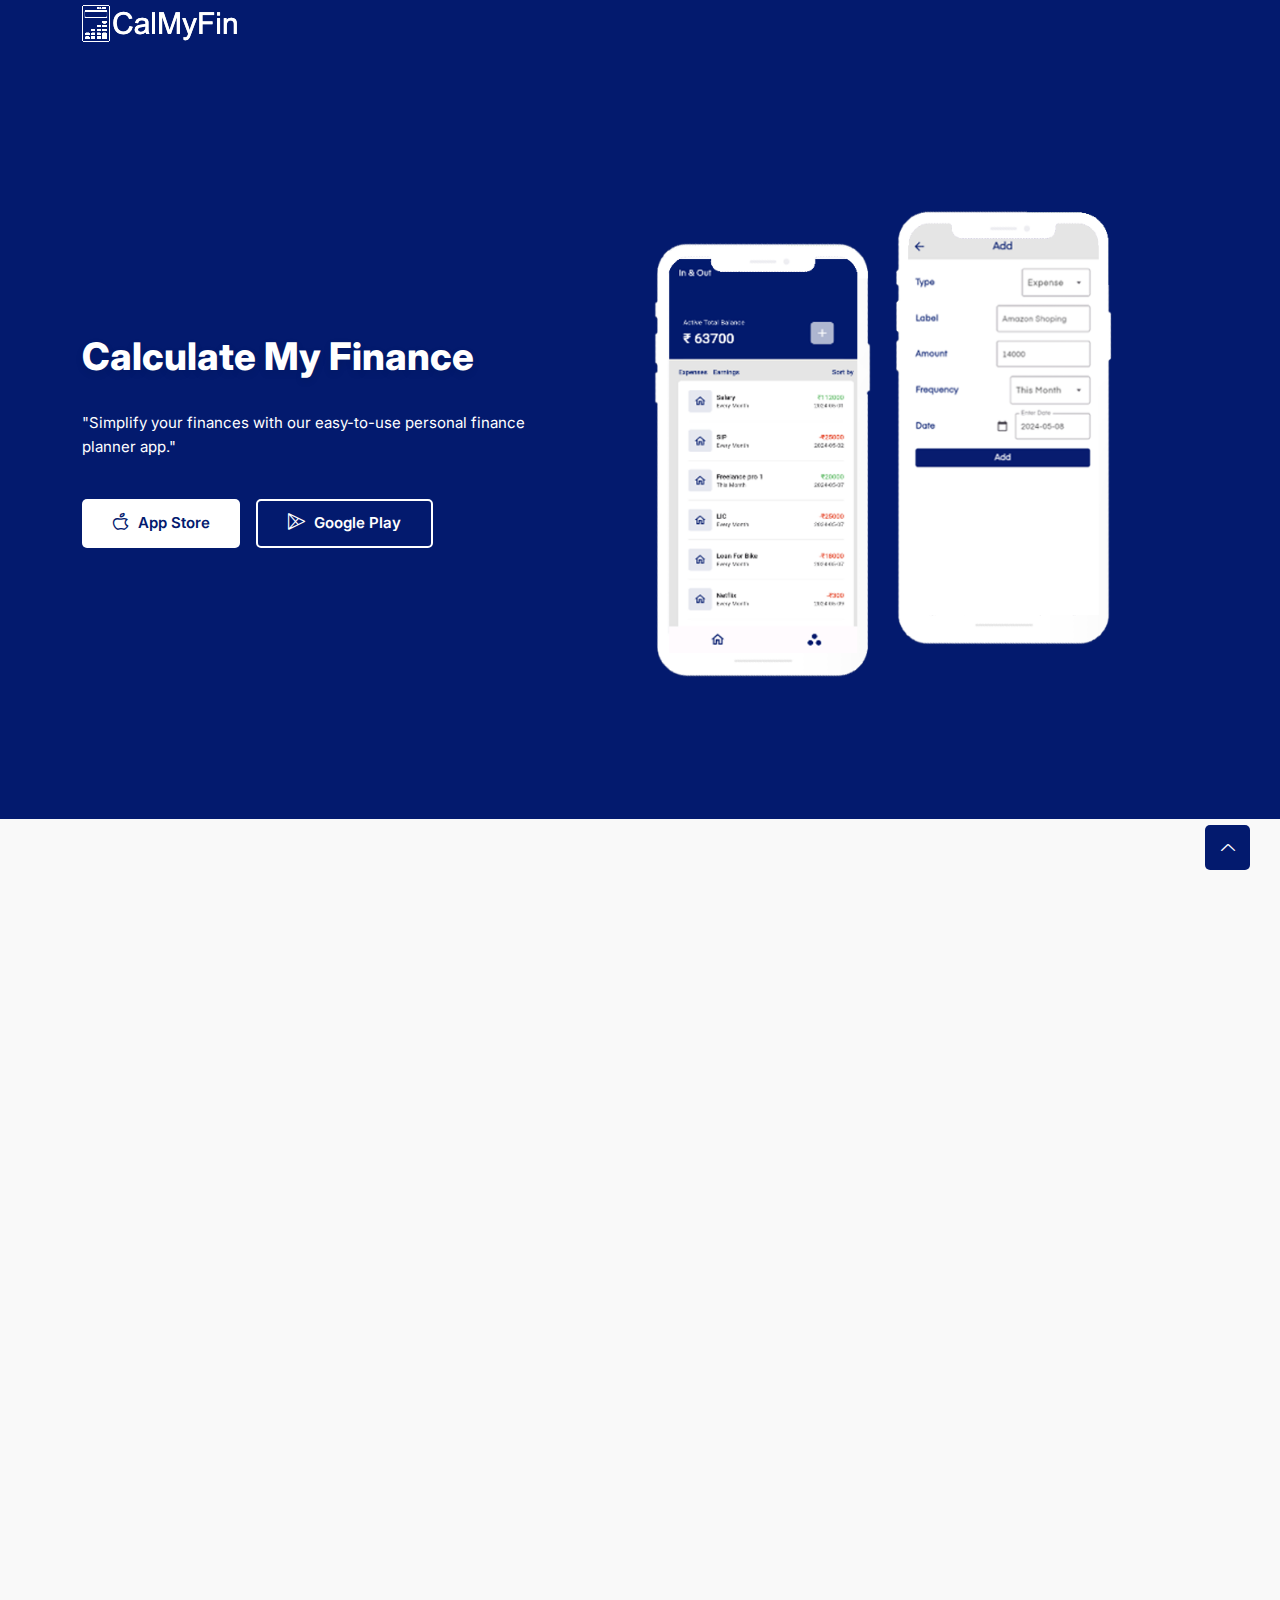
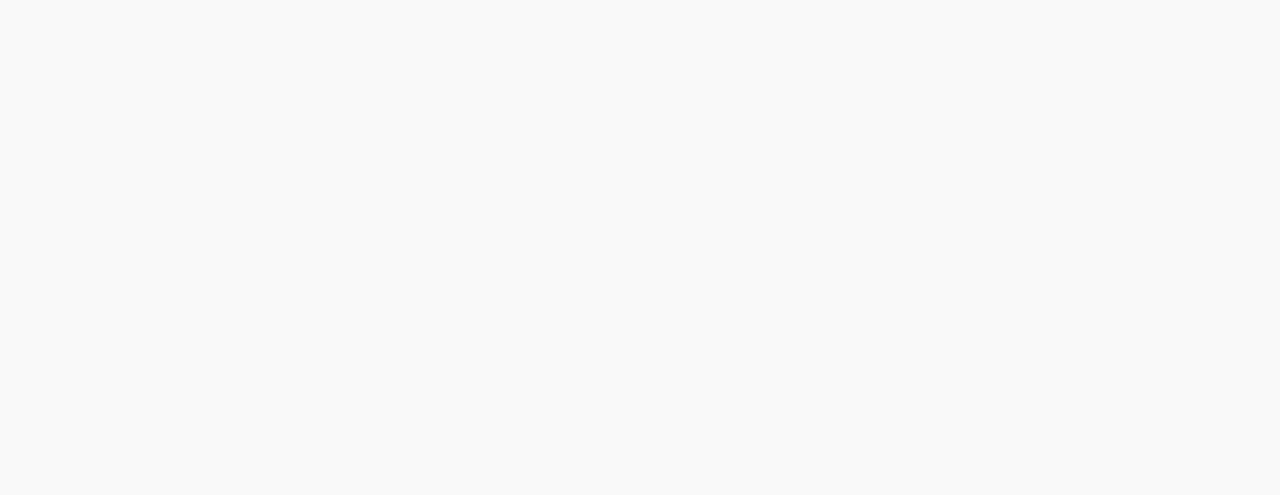
<file: index.html>
<!DOCTYPE html>
<html class="no-js" lang="zxx">

<head>
    <meta charset="utf-8" />
    <meta http-equiv="x-ua-compatible" content="ie=edge" />
    <title>Calculate My Finance</title>
    <meta name="description" content="Calculate My Finance provides budgeting tools, tracks financial goals, and offers insights to improve financial health." />
    <meta name="viewport" content="width=device-width, initial-scale=1" />
    <link rel="shortcut icon" type="image/x-icon" href="assets/logo/favicon.ico" />


    <!--  Essential META Tags -->
    <meta property="og:title" content="Calculate My Finance">
    <meta property="og:type" content="article" />
    <meta property="og:image" content="https://calmyfin.com/assets/images/banner.png">
    <meta property="og:url" content="https://calmyfin.com/">
    <meta name="twitter:card" content="summary_large_image">

    <!--  Non-Essential, But Recommended -->
    <meta property="og:description" content="CalMyFin provides budgeting tools, tracks financial goals, and offers insights to improve financial health.">
    <meta property="og:site_name" content="Calculate My Finance">
    <meta name="twitter:image:alt" content="Calculate My Finance">

    <!--  Non-Essential, But Required for Analytics -->
    <!-- <meta property="fb:app_id" content="your_app_id" /> -->
    <!-- <meta name="twitter:site" content="@website-username"> -->


    <!-- ========================= CSS here ========================= -->
    <link rel="stylesheet" href="assets/css/bootstrap.min.css" />
    <link rel="stylesheet" href="assets/css/LineIcons.2.0.css" />
    <link rel="stylesheet" href="assets/css/animate.css" />
    <link rel="stylesheet" href="assets/css/tiny-slider.css" />
    <link rel="stylesheet" href="assets/css/glightbox.min.css" />
    <link rel="stylesheet" href="assets/css/main.css" />


    
    <!-- Google tag (gtag.js) -->
    <script async src="https://www.googletagmanager.com/gtag/js?id=G-MHJVHBZZTF"></script>
    <script>
      window.dataLayer = window.dataLayer || [];
      function gtag(){dataLayer.push(arguments);}
      gtag('js', new Date());

      gtag('config', 'G-MHJVHBZZTF');
    </script>

</head>

<body>
    <!--[if lte IE 9]>
      <p class="browserupgrade">
        You are using an <strong>outdated</strong> browser. Please
        <a href="https://browsehappy.com/">upgrade your browser</a> to improve
        your experience and security.
      </p>
    <![endif]-->

    <!-- Preloader -->
    <div class="preloader">
        <div class="preloader-inner">
            <div class="preloader-icon">
                <span></span>
                <span></span>
            </div>
        </div>
    </div>
    <!-- /End Preloader -->

    <!-- Start Header Area -->
    <header class="header navbar-area">
        <div class="container">
            <div class="row align-items-center">
                <div class="col-lg-12">
                    <div class="nav-inner">
                        <!-- Start Navbar -->
                        <nav class="navbar navbar-expand-lg">
                            <a class="navbar-brand" href="index.html">
                                <img src="assets/logo/calMyFin_web_logo_noBg.png" alt="Logo">
                            </a>
                            <!-- <button class="navbar-toggler mobile-menu-btn" type="button" data-bs-toggle="collapse"
                                data-bs-target="#navbarSupportedContent" aria-controls="navbarSupportedContent"
                                aria-expanded="false" aria-label="Toggle navigation">
                                <span class="toggler-icon"></span>
                                <span class="toggler-icon"></span>
                                <span class="toggler-icon"></span>
                            </button> -->
                            <!-- <div class="collapse navbar-collapse sub-menu-bar" id="navbarSupportedContent">
                                <ul id="nav" class="navbar-nav ms-auto">
                                    <li class="nav-item">
                                        <a href="#home" class="page-scroll active"
                                            aria-label="Toggle navigation">Home</a>
                                    </li>
                                    <li class="nav-item">
                                        <a href="#features" class="page-scroll"
                                            aria-label="Toggle navigation">Features</a>
                                    </li>
                                    <li class="nav-item">
                                        <a href="javascript:void(0)" aria-label="Toggle navigation">Overview</a>
                                    </li>
                                    <li class="nav-item">
                                        <a href="#pricing" class="page-scroll"
                                            aria-label="Toggle navigation">Pricing</a>
                                    </li>
                                    <li class="nav-item">
                                        <a href="javascript:void(0)" aria-label="Toggle navigation">Team</a>
                                    </li>
                                    <li class="nav-item">
                                        <a class="dd-menu collapsed" href="javascript:void(0)" data-bs-toggle="collapse"
                                            data-bs-target="#submenu-1-4" aria-controls="navbarSupportedContent"
                                            aria-expanded="false" aria-label="Toggle navigation">Blog</a>
                                        <ul class="sub-menu collapse" id="submenu-1-4">
                                            <li class="nav-item"><a href="javascript:void(0)">Blog Grid Sidebar</a>
                                            </li>
                                            <li class="nav-item"><a href="javascript:void(0)">Blog Single</a></li>
                                            <li class="nav-item"><a href="javascript:void(0)">Blog Single
                                                    Sibebar</a></li>
                                        </ul>
                                    </li>
                                    <li class="nav-item">
                                        <a href="javascript:void(0)" aria-label="Toggle navigation">Contact</a>
                                    </li>
                                </ul>
                            </div> 
                            <div class="button add-list-button">
                                <a href="javascript:void(0)" class="btn">Get it now</a>
                            </div> -->
                        </nav>
                        <!-- End Navbar -->
                    </div>
                </div>
            </div> <!-- row -->
        </div> <!-- container -->
    </header>
    <!-- End Header Area -->

    <!-- Start Hero Area -->
    <section id="home" class="hero-area">
        <div class="container">
            <div class="row align-items-center">
                <div class="col-lg-5 col-md-12 col-12">
                    <div class="hero-content">
                        <h1 class="wow fadeInLeft" data-wow-delay=".4s">Calculate My Finance</h1>
                        <p class="wow fadeInLeft" data-wow-delay=".6s">"Simplify your finances with our easy-to-use personal finance planner app."</p>
                        <div class="button wow fadeInLeft" data-wow-delay=".8s">
                            <a href="https://app.calmyfin.com/" class="btn"><i class="lni lni-apple"></i> App Store</a>
                            <a href="javascript:void(0)" class="btn btn-alt"><i class="lni lni-play-store"></i> Google
                                Play</a>
                        </div>
                    </div>
                </div>
                <div class="col-lg-7 col-md-12 col-12">
                    <div class="hero-image wow fadeInRight" data-wow-delay=".4s">
                        <img src="assets/images/hero/phone_custom_image.png" alt="#">
                    </div>
                </div>
            </div>
        </div>
    </section>
    <!-- End Hero Area -->

    <!-- Start Features Area -->
    <section id="features" class="features section">
        <div class="container">
            <div class="row">
                <div class="col-12">
                    <div class="section-title">
                        <h3 class="wow zoomIn" data-wow-delay=".2s">Features</h3>
                        <h2 class="wow fadeInUp" data-wow-delay=".4s">End the struggle with our streamlined personal finance management app.
                        </h2>
                        <p class="wow fadeInUp" data-wow-delay=".6s">
                            A personal finance planner app typically includes several key features to help users manage their finances effectively. Here are some basic features commonly found in such apps:
                        </p>
                    </div>
                </div>
            </div>
            <div class="row">
                <div class="col-lg-4 col-md-6 col-12">
                    <!-- Start Single Feature -->
                    <div class="single-feature wow fadeInUp" data-wow-delay=".2s">
                        <i class="lni lni-cloud-upload"></i>
                        <h3>Budgeting Tools</h3>
                        <p>Allow users to create and manage budgets for various spending categories such as groceries, bills, entertainment, etc. It may include features like setting spending limits, tracking expenses, and receiving alerts when nearing or exceeding budget limits.</p>
                    </div>
                    <!-- End Single Feature -->
                </div>
                <div class="col-lg-4 col-md-6 col-12">
                    <!-- Start Single Feature -->
                    <div class="single-feature wow fadeInUp" data-wow-delay=".4s">
                        <i class="lni lni-lock"></i>
                        <h3>Expense Tracking</h3>
                        <p>Enable users to track their expenses manually or automatically by linking bank accounts and credit cards. This feature helps users understand where their money is going and identify areas where they can cut back on spending.</p>
                    </div>
                    <!-- End Single Feature -->
                </div>
                <div class="col-lg-4 col-md-6 col-12">
                    <!-- Start Single Feature -->
                    <div class="single-feature wow fadeInUp" data-wow-delay=".6s">
                        <i class="lni lni-reload"></i>
                        <h3>Income Tracking</h3>
                        <p>Allow users to input and track their income sources, including salaries, freelance earnings, investment income, etc. This helps users understand their overall financial situation and plan for future expenses.</p>
                    </div>
                    <!-- End Single Feature -->
                </div>
                <div class="col-lg-4 col-md-6 col-12">
                    <!-- Start Single Feature -->
                    <div class="single-feature wow fadeInUp" data-wow-delay=".2s">
                        <i class="lni lni-shield"></i>
                        <h3>Goal Setting</h3>
                        <p>Enable users to set financial goals such as saving for a vacation, paying off debt, or buying a house. The app can track progress towards these goals and provide insights on how to achieve them faster.</p>
                    </div>
                    <!-- End Single Feature -->
                </div>
                <div class="col-lg-4 col-md-6 col-12">
                    <!-- Start Single Feature -->
                    <div class="single-feature wow fadeInUp" data-wow-delay=".4s">
                        <i class="lni lni-cog"></i>
                        <h3>Bill Reminders and Alerts</h3>
                        <p>Send notifications to users to remind them of upcoming bills, loan payments, or other financial obligations. This helps users avoid missed payments and late fees.</p>
                    </div>
                    <!-- End Single Feature -->
                </div>
                <div class="col-lg-4 col-md-6 col-12">
                    <!-- Start Single Feature -->
                    <div class="single-feature wow fadeInUp" data-wow-delay=".6s">
                        <i class="lni lni-layers"></i>
                        <h3>Financial Insights and Reports</h3>
                        <p>Provide users with personalized insights and reports on their spending habits, saving patterns, investment performance, and overall financial health. This feature helps users make informed decisions and adjust their financial strategies as needed.</p>
                    </div>
                    <!-- End Single Feature -->
                </div>
            </div>
        </div>
    </section>
    <!-- End Features Area -->


    <!-- ========================= scroll-top ========================= -->
    <a href="#" class="scroll-top">
        <i class="lni lni-chevron-up"></i>
    </a>

    <!-- ========================= JS here ========================= -->
    <script src="assets/js/bootstrap.min.js"></script>
    <script src="assets/js/wow.min.js"></script>
    <script src="assets/js/tiny-slider.js"></script>
    <script src="assets/js/glightbox.min.js"></script>
    <script src="assets/js/count-up.min.js"></script>
    <script src="assets/js/main.js"></script>
    <script type="text/javascript">

        //====== counter up 
        var cu = new counterUp({
            start: 0,
            duration: 2000,
            intvalues: true,
            interval: 100,
            append: " ",
        });
        cu.start();
    </script>
</body>

</html>
</file>
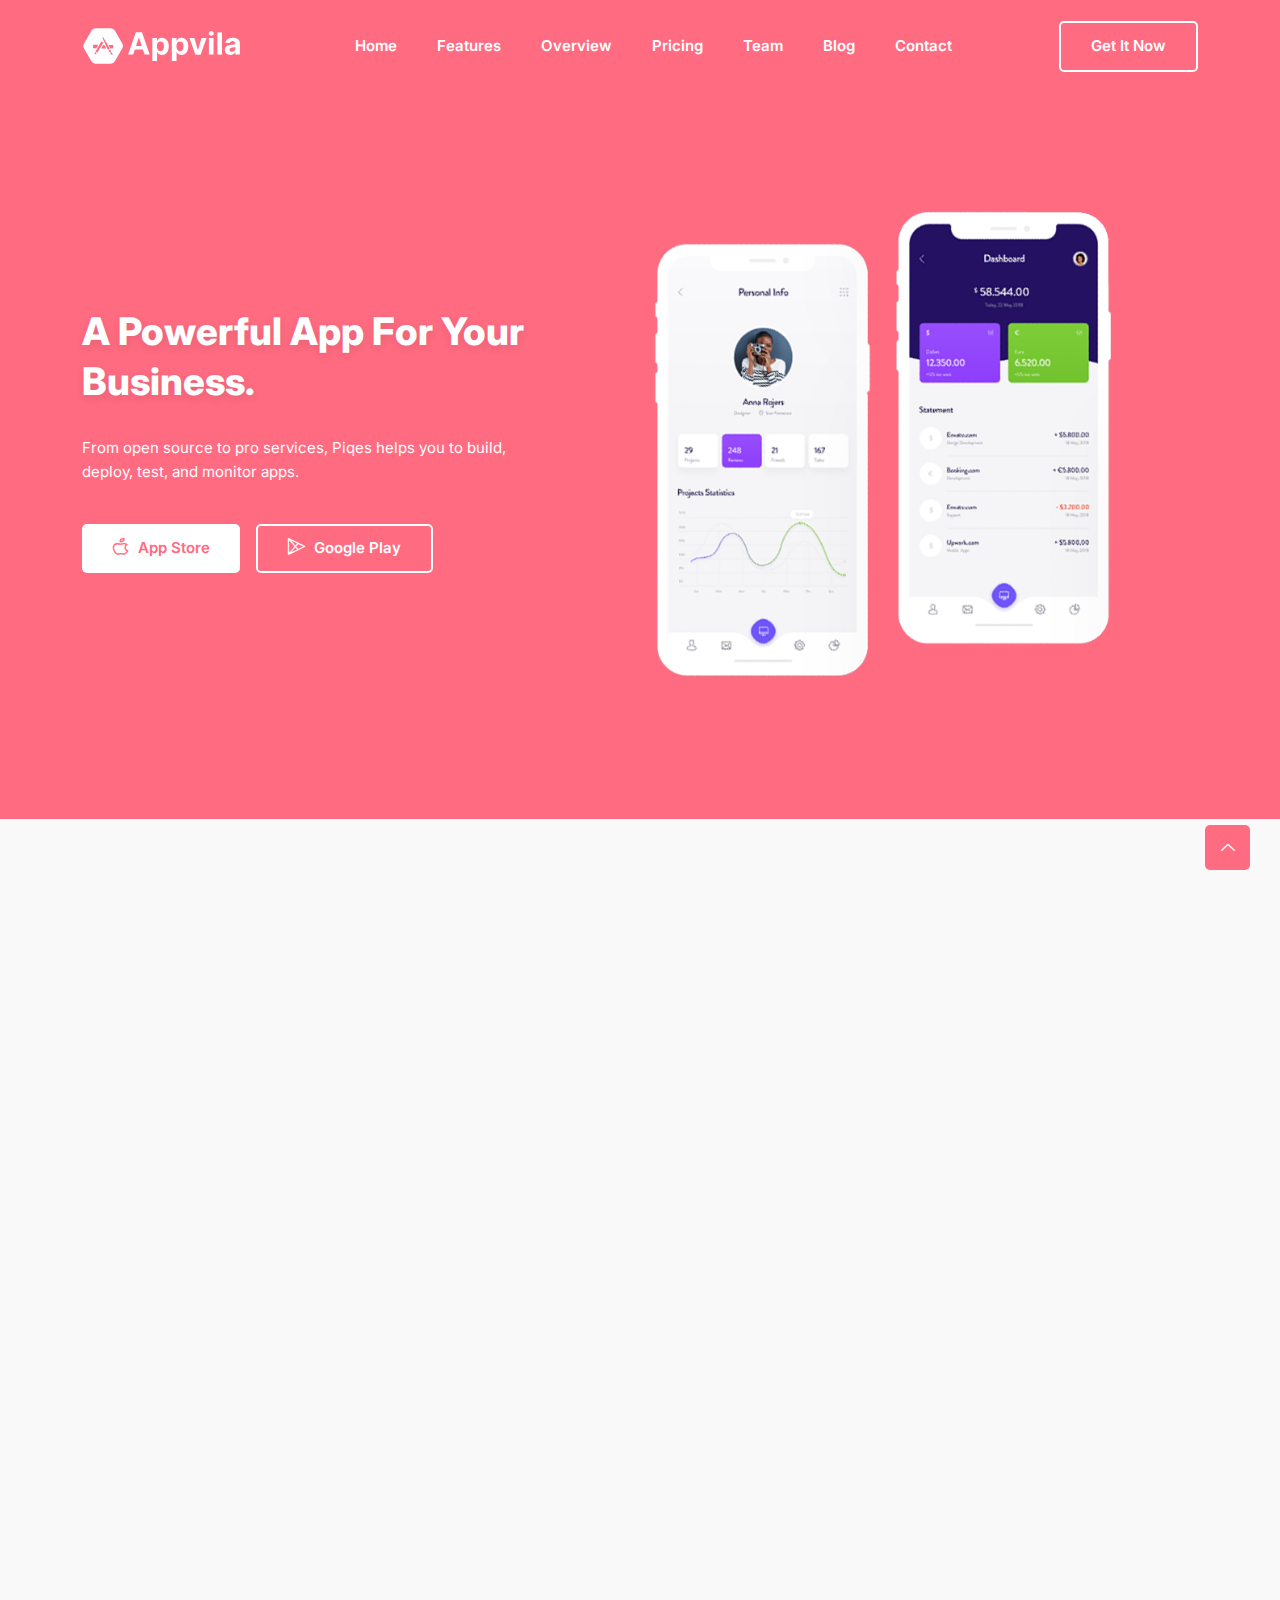
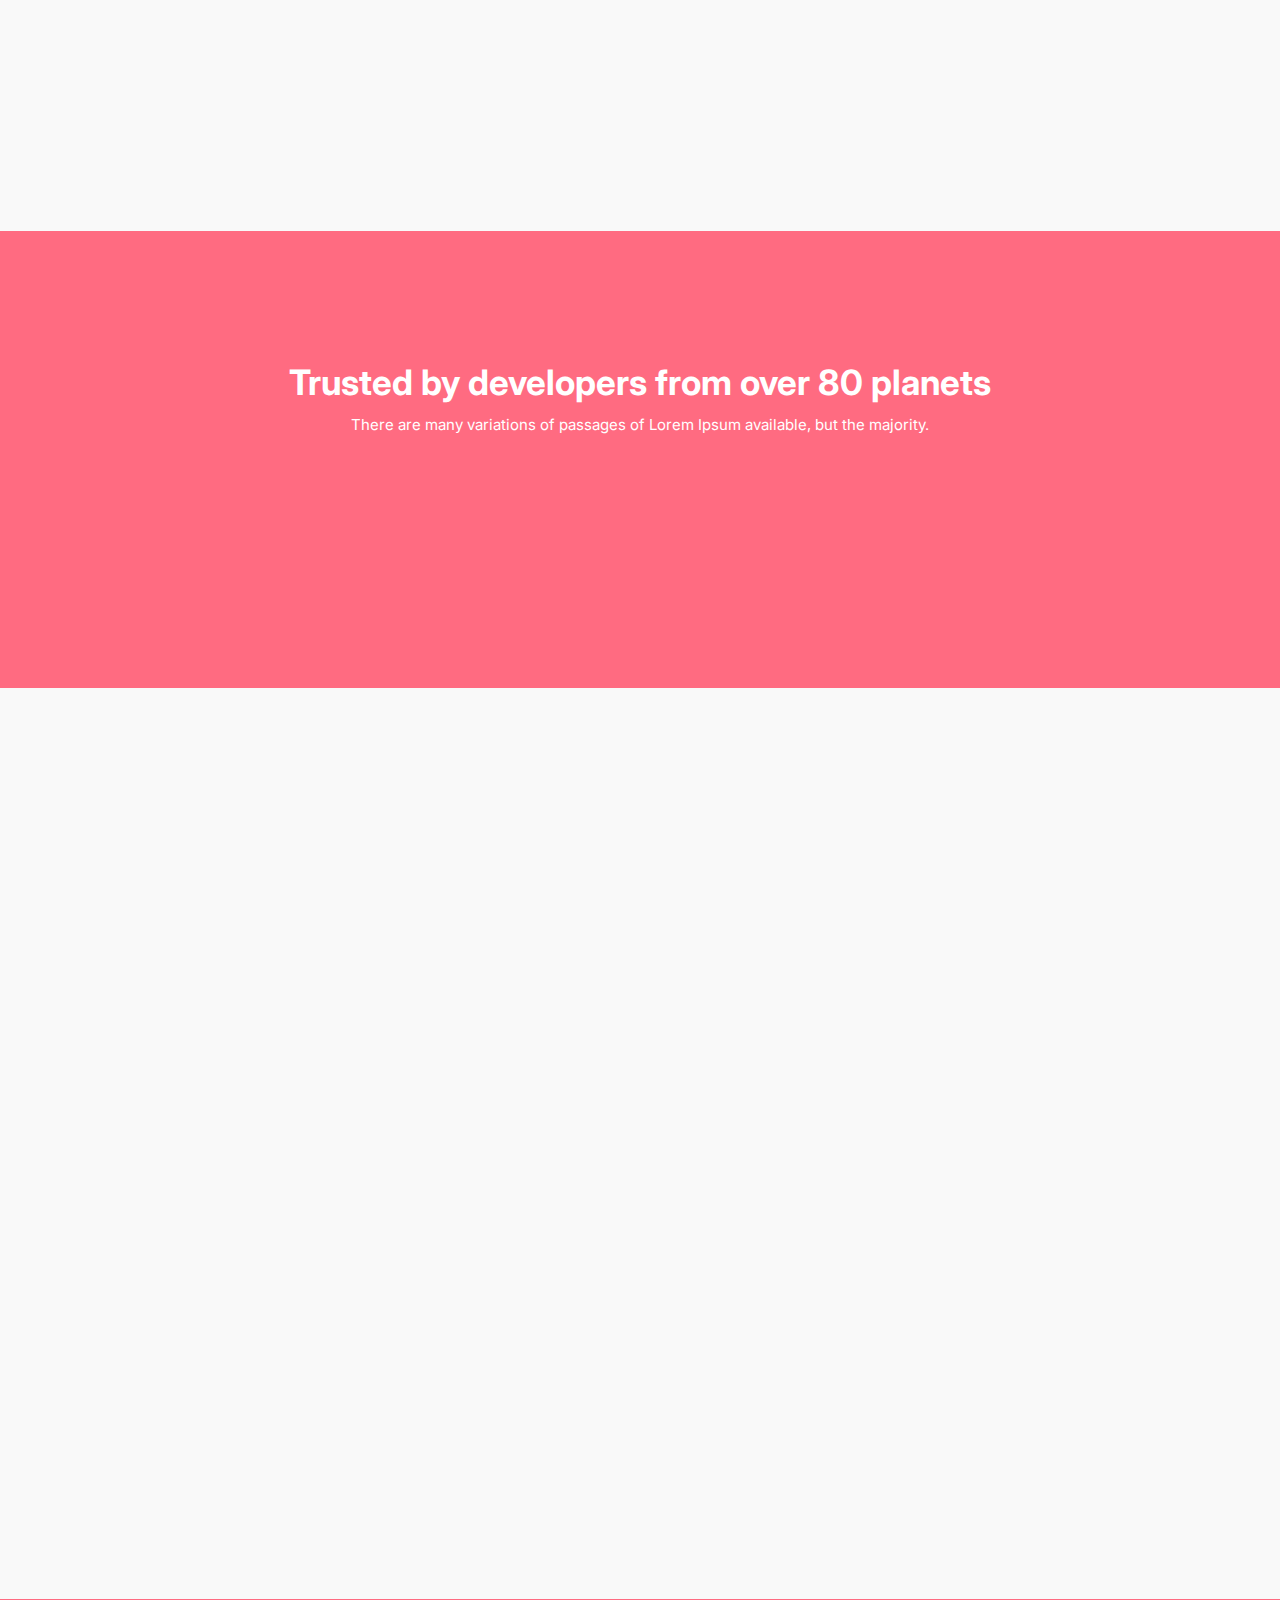
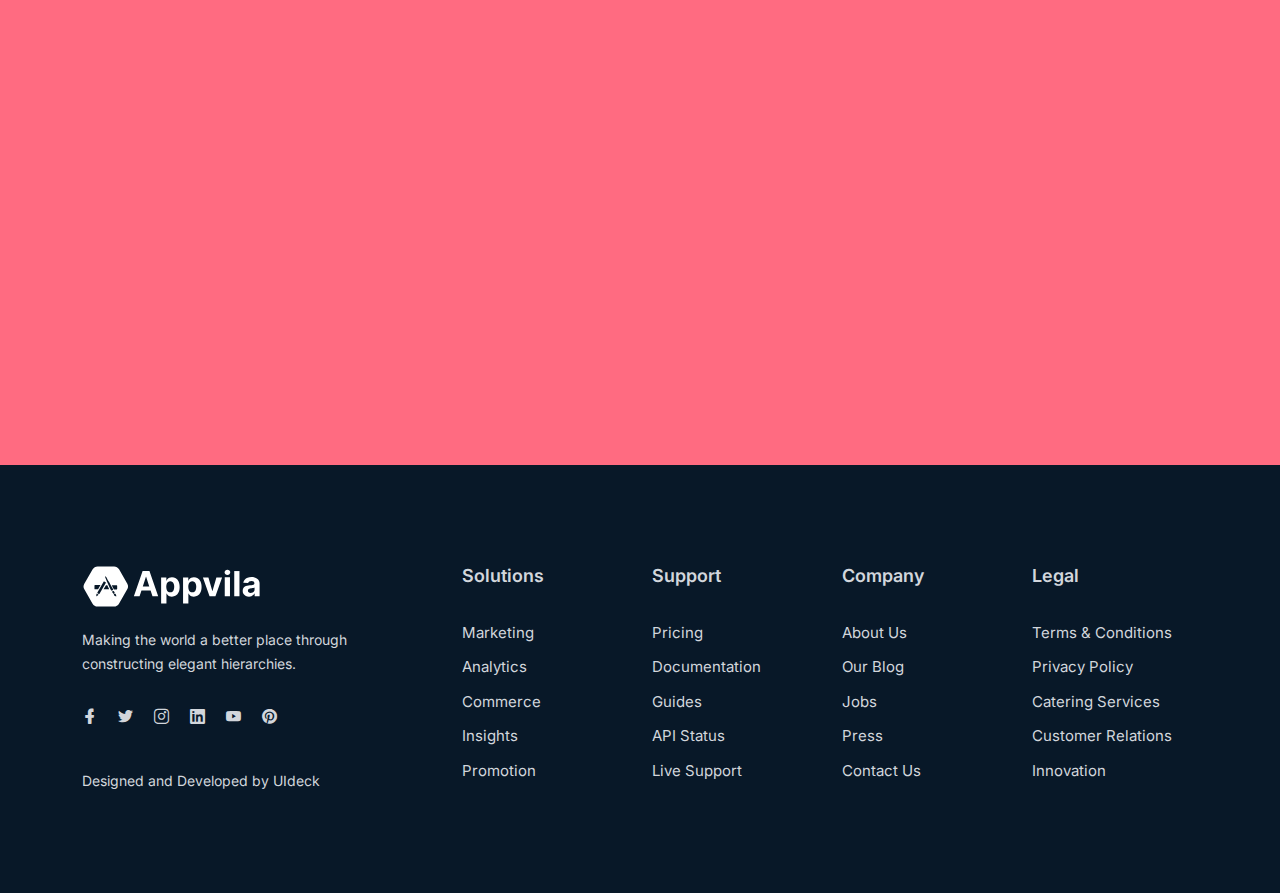
<file: Appvila-free-lite/index.html>
<!DOCTYPE html>
<html class="no-js" lang="zxx">

<head>
    <meta charset="utf-8" />
    <meta http-equiv="x-ua-compatible" content="ie=edge" />
    <title>Appvilla - Creative Landing Page HTML Template.</title>
    <meta name="description" content="" />
    <meta name="viewport" content="width=device-width, initial-scale=1" />
    <link rel="shortcut icon" type="image/x-icon" href="assets/images/favicon.svg" />

    <!-- ========================= CSS here ========================= -->
    <link rel="stylesheet" href="assets/css/bootstrap.min.css" />
    <link rel="stylesheet" href="assets/css/LineIcons.2.0.css" />
    <link rel="stylesheet" href="assets/css/animate.css" />
    <link rel="stylesheet" href="assets/css/tiny-slider.css" />
    <link rel="stylesheet" href="assets/css/glightbox.min.css" />
    <link rel="stylesheet" href="assets/css/main.css" />

</head>

<body>
    <!--[if lte IE 9]>
      <p class="browserupgrade">
        You are using an <strong>outdated</strong> browser. Please
        <a href="https://browsehappy.com/">upgrade your browser</a> to improve
        your experience and security.
      </p>
    <![endif]-->

    <!-- Preloader -->
    <div class="preloader">
        <div class="preloader-inner">
            <div class="preloader-icon">
                <span></span>
                <span></span>
            </div>
        </div>
    </div>
    <!-- /End Preloader -->

    <!-- Start Header Area -->
    <header class="header navbar-area">
        <div class="container">
            <div class="row align-items-center">
                <div class="col-lg-12">
                    <div class="nav-inner">
                        <!-- Start Navbar -->
                        <nav class="navbar navbar-expand-lg">
                            <a class="navbar-brand" href="index.html">
                                <img src="assets/images/logo/white-logo.svg" alt="Logo">
                            </a>
                            <button class="navbar-toggler mobile-menu-btn" type="button" data-bs-toggle="collapse"
                                data-bs-target="#navbarSupportedContent" aria-controls="navbarSupportedContent"
                                aria-expanded="false" aria-label="Toggle navigation">
                                <span class="toggler-icon"></span>
                                <span class="toggler-icon"></span>
                                <span class="toggler-icon"></span>
                            </button>
                            <div class="collapse navbar-collapse sub-menu-bar" id="navbarSupportedContent">
                                <ul id="nav" class="navbar-nav ms-auto">
                                    <li class="nav-item">
                                        <a href="#home" class="page-scroll active"
                                            aria-label="Toggle navigation">Home</a>
                                    </li>
                                    <li class="nav-item">
                                        <a href="#features" class="page-scroll"
                                            aria-label="Toggle navigation">Features</a>
                                    </li>
                                    <li class="nav-item">
                                        <a href="javascript:void(0)" aria-label="Toggle navigation">Overview</a>
                                    </li>
                                    <li class="nav-item">
                                        <a href="#pricing" class="page-scroll"
                                            aria-label="Toggle navigation">Pricing</a>
                                    </li>
                                    <li class="nav-item">
                                        <a href="javascript:void(0)" aria-label="Toggle navigation">Team</a>
                                    </li>
                                    <li class="nav-item">
                                        <a class="dd-menu collapsed" href="javascript:void(0)" data-bs-toggle="collapse"
                                            data-bs-target="#submenu-1-4" aria-controls="navbarSupportedContent"
                                            aria-expanded="false" aria-label="Toggle navigation">Blog</a>
                                        <ul class="sub-menu collapse" id="submenu-1-4">
                                            <li class="nav-item"><a href="javascript:void(0)">Blog Grid Sidebar</a>
                                            </li>
                                            <li class="nav-item"><a href="javascript:void(0)">Blog Single</a></li>
                                            <li class="nav-item"><a href="javascript:void(0)">Blog Single
                                                    Sibebar</a></li>
                                        </ul>
                                    </li>
                                    <li class="nav-item">
                                        <a href="javascript:void(0)" aria-label="Toggle navigation">Contact</a>
                                    </li>
                                </ul>
                            </div> <!-- navbar collapse -->
                            <div class="button add-list-button">
                                <a href="javascript:void(0)" class="btn">Get it now</a>
                            </div>
                        </nav>
                        <!-- End Navbar -->
                    </div>
                </div>
            </div> <!-- row -->
        </div> <!-- container -->
    </header>
    <!-- End Header Area -->

    <!-- Start Hero Area -->
    <section id="home" class="hero-area">
        <div class="container">
            <div class="row align-items-center">
                <div class="col-lg-5 col-md-12 col-12">
                    <div class="hero-content">
                        <h1 class="wow fadeInLeft" data-wow-delay=".4s">A powerful app for your business.</h1>
                        <p class="wow fadeInLeft" data-wow-delay=".6s">From open source to pro services, Piqes helps you
                            to build, deploy, test, and monitor apps.</p>
                        <div class="button wow fadeInLeft" data-wow-delay=".8s">
                            <a href="javascript:void(0)" class="btn"><i class="lni lni-apple"></i> App Store</a>
                            <a href="javascript:void(0)" class="btn btn-alt"><i class="lni lni-play-store"></i> Google
                                Play</a>
                        </div>
                    </div>
                </div>
                <div class="col-lg-7 col-md-12 col-12">
                    <div class="hero-image wow fadeInRight" data-wow-delay=".4s">
                        <img src="assets/images/hero/phone.png" alt="#">
                    </div>
                </div>
            </div>
        </div>
    </section>
    <!-- End Hero Area -->

    <!-- Start Features Area -->
    <section id="features" class="features section">
        <div class="container">
            <div class="row">
                <div class="col-12">
                    <div class="section-title">
                        <h3 class="wow zoomIn" data-wow-delay=".2s">Features</h3>
                        <h2 class="wow fadeInUp" data-wow-delay=".4s">Your Experience Gets Better And Better Over Time.
                        </h2>
                        <p class="wow fadeInUp" data-wow-delay=".6s">There are many variations of passages of Lorem
                            Ipsum available, but the majority have suffered alteration in some form.</p>
                    </div>
                </div>
            </div>
            <div class="row">
                <div class="col-lg-4 col-md-6 col-12">
                    <!-- Start Single Feature -->
                    <div class="single-feature wow fadeInUp" data-wow-delay=".2s">
                        <i class="lni lni-cloud-upload"></i>
                        <h3>Push to Deploy</h3>
                        <p>It is a long established fact that a reader will be distracted by the readable content of a
                            page at its layout.</p>
                    </div>
                    <!-- End Single Feature -->
                </div>
                <div class="col-lg-4 col-md-6 col-12">
                    <!-- Start Single Feature -->
                    <div class="single-feature wow fadeInUp" data-wow-delay=".4s">
                        <i class="lni lni-lock"></i>
                        <h3>SSL Certificates</h3>
                        <p>It is a long established fact that a reader will be distracted by the readable content of a
                            page at its layout.</p>
                    </div>
                    <!-- End Single Feature -->
                </div>
                <div class="col-lg-4 col-md-6 col-12">
                    <!-- Start Single Feature -->
                    <div class="single-feature wow fadeInUp" data-wow-delay=".6s">
                        <i class="lni lni-reload"></i>
                        <h3>Simple Queues</h3>
                        <p>It is a long established fact that a reader will be distracted by the readable content of a
                            page at its layout.</p>
                    </div>
                    <!-- End Single Feature -->
                </div>
                <div class="col-lg-4 col-md-6 col-12">
                    <!-- Start Single Feature -->
                    <div class="single-feature wow fadeInUp" data-wow-delay=".2s">
                        <i class="lni lni-shield"></i>
                        <h3>Advanced Security</h3>
                        <p>It is a long established fact that a reader will be distracted by the readable content of a
                            page at its layout.</p>
                    </div>
                    <!-- End Single Feature -->
                </div>
                <div class="col-lg-4 col-md-6 col-12">
                    <!-- Start Single Feature -->
                    <div class="single-feature wow fadeInUp" data-wow-delay=".4s">
                        <i class="lni lni-cog"></i>
                        <h3>Powerful API</h3>
                        <p>It is a long established fact that a reader will be distracted by the readable content of a
                            page at its layout.</p>
                    </div>
                    <!-- End Single Feature -->
                </div>
                <div class="col-lg-4 col-md-6 col-12">
                    <!-- Start Single Feature -->
                    <div class="single-feature wow fadeInUp" data-wow-delay=".6s">
                        <i class="lni lni-layers"></i>
                        <h3>Database Backups</h3>
                        <p>It is a long established fact that a reader will be distracted by the readable content of a
                            page at its layout.</p>
                    </div>
                    <!-- End Single Feature -->
                </div>
            </div>
        </div>
    </section>
    <!-- End Features Area -->

    <!-- Start Achievement Area -->
    <section class="our-achievement section">
        <div class="container">
            <div class="row">
                <div class="col-lg-10 offset-lg-1 col-md-12 col-12">
                    <div class="title">
                        <h2>Trusted by developers from over 80 planets</h2>
                        <p>There are many variations of passages of Lorem Ipsum available, but the majority.</p>
                    </div>
                </div>
            </div>
            <div class="row">
                <div class="col-lg-8 offset-lg-2 col-md-12 col-12">
                    <div class="row">
                        <div class="col-lg-4 col-md-4 col-12">
                            <div class="single-achievement wow fadeInUp" data-wow-delay=".2s">
                                <h3 class="counter"><span id="secondo1" class="countup" cup-end="100">100</span>%</h3>
                                <p>satisfaction</p>
                            </div>
                        </div>
                        <div class="col-lg-4 col-md-4 col-12">
                            <div class="single-achievement wow fadeInUp" data-wow-delay=".4s">
                                <h3 class="counter"><span id="secondo2" class="countup" cup-end="120">120</span>K</h3>
                                <p>Happy Users</p>
                            </div>
                        </div>
                        <div class="col-lg-4 col-md-4 col-12">
                            <div class="single-achievement wow fadeInUp" data-wow-delay=".6s">
                                <h3 class="counter"><span id="secondo3" class="countup" cup-end="125">125</span>k+</h3>
                                <p>Downloads</p>
                            </div>
                        </div>
                    </div>
                </div>
            </div>
        </div>
    </section>
    <!-- End Achievement Area -->

    <!-- Start Pricing Table Area -->
    <section id="pricing" class="pricing-table section">
        <div class="container">
            <div class="row">
                <div class="col-12">
                    <div class="section-title">
                        <h3 class="wow zoomIn" data-wow-delay=".2s">pricing</h3>
                        <h2 class="wow fadeInUp" data-wow-delay=".4s">Pricing Plan</h2>
                        <p class="wow fadeInUp" data-wow-delay=".6s">There are many variations of passages of Lorem
                            Ipsum available, but the majority have suffered alteration in some form.</p>
                    </div>
                </div>
            </div>
            <div class="row">
                <div class="col-lg-3 col-md-6 col-12">
                    <!-- Single Table -->
                    <div class="single-table wow fadeInUp" data-wow-delay=".2s">
                        <!-- Table Head -->
                        <div class="table-head">
                            <h4 class="title">Hobby</h4>
                            <p>All the basics for starting a new business</p>
                            <div class="price">
                                <h2 class="amount">$12<span class="duration">/mo</span></h2>
                            </div>
                            <div class="button">
                                <a href="javascript:void(0)" class="btn">Buy Hobby</a>
                            </div>
                        </div>
                        <!-- End Table Head -->
                        <!-- Start Table Content -->
                        <div class="table-content">
                            <h4 class="middle-title">What's Included</h4>
                            <!-- Table List -->
                            <ul class="table-list">
                                <li><i class="lni lni-checkmark-circle"></i> Cras justo odio.</li>
                                <li><i class="lni lni-checkmark-circle"></i> Dapibus ac facilisis in.</li>
                                <li><i class="lni lni-checkmark-circle"></i> Morbi leo risus.</li>
                                <li><i class="lni lni-checkmark-circle"></i> Potenti felis, in cras ligula.</li>
                            </ul>
                            <!-- End Table List -->
                        </div>
                        <!-- End Table Content -->
                    </div>
                    <!-- End Single Table-->
                </div>
                <div class="col-lg-3 col-md-6 col-12">
                    <!-- Single Table -->
                    <div class="single-table wow fadeInUp" data-wow-delay=".4s">
                        <!-- Table Head -->
                        <div class="table-head">
                            <h4 class="title">Freelancer</h4>
                            <p>All the basics for starting a new business</p>
                            <div class="price">
                                <h2 class="amount">$24<span class="duration">/mo</span></h2>
                            </div>
                            <div class="button">
                                <a href="javascript:void(0)" class="btn">Buy Freelancer</a>
                            </div>
                        </div>
                        <!-- End Table Head -->
                        <!-- Start Table Content -->
                        <div class="table-content">
                            <h4 class="middle-title">What's Included</h4>
                            <!-- Table List -->
                            <ul class="table-list">
                                <li><i class="lni lni-checkmark-circle"></i> Cras justo odio.</li>
                                <li><i class="lni lni-checkmark-circle"></i> Dapibus ac facilisis in.</li>
                                <li><i class="lni lni-checkmark-circle"></i> Morbi leo risus.</li>
                                <li><i class="lni lni-checkmark-circle"></i> Potenti felis, in cras ligula.</li>
                            </ul>
                            <!-- End Table List -->
                        </div>
                        <!-- End Table Content -->
                    </div>
                    <!-- End Single Table-->
                </div>
                <div class="col-lg-3 col-md-6 col-12">
                    <!-- Single Table -->
                    <div class="single-table wow fadeInUp" data-wow-delay=".6s">
                        <!-- Table Head -->
                        <div class="table-head">
                            <h4 class="title">Startup</h4>
                            <p>All the basics for starting a new business</p>
                            <div class="price">
                                <h2 class="amount">$32<span class="duration">/mo</span></h2>
                            </div>
                            <div class="button">
                                <a href="javascript:void(0)" class="btn">Buy Startup</a>
                            </div>
                        </div>
                        <!-- End Table Head -->
                        <!-- Start Table Content -->
                        <div class="table-content">
                            <h4 class="middle-title">What's Included</h4>
                            <!-- Table List -->
                            <ul class="table-list">
                                <li><i class="lni lni-checkmark-circle"></i> Cras justo odio.</li>
                                <li><i class="lni lni-checkmark-circle"></i> Dapibus ac facilisis in.</li>
                                <li><i class="lni lni-checkmark-circle"></i> Morbi leo risus.</li>
                                <li><i class="lni lni-checkmark-circle"></i> Potenti felis, in cras ligula.</li>
                            </ul>
                            <!-- End Table List -->
                        </div>
                        <!-- End Table Content -->
                    </div>
                    <!-- End Single Table-->
                </div>
                <div class="col-lg-3 col-md-6 col-12">
                    <!-- Single Table -->
                    <div class="single-table wow fadeInUp" data-wow-delay=".8s">
                        <!-- Table Head -->
                        <div class="table-head">
                            <h4 class="title">Enterprise</h4>
                            <p>All the basics for starting a new business</p>
                            <div class="price">
                                <h2 class="amount">$48<span class="duration">/mo</span></h2>
                            </div>
                            <div class="button">
                                <a href="javascript:void(0)" class="btn">Buy Enterprise</a>
                            </div>
                        </div>
                        <!-- End Table Head -->
                        <!-- Start Table Content -->
                        <div class="table-content">
                            <h4 class="middle-title">What's Included</h4>
                            <!-- Table List -->
                            <ul class="table-list">
                                <li><i class="lni lni-checkmark-circle"></i> Cras justo odio.</li>
                                <li><i class="lni lni-checkmark-circle"></i> Dapibus ac facilisis in.</li>
                                <li><i class="lni lni-checkmark-circle"></i> Morbi leo risus.</li>
                                <li><i class="lni lni-checkmark-circle"></i> Potenti felis, in cras ligula.</li>
                            </ul>
                            <!-- End Table List -->
                        </div>
                        <!-- End Table Content -->
                    </div>
                    <!-- End Single Table-->
                </div>
            </div>
        </div>
    </section>
    <!--/ End Pricing Table Area -->

    <!-- Start Call To Action Area -->
    <section class="section call-action">
        <div class="container">
            <div class="row">
                <div class="col-lg-8 offset-lg-2 col-md-12 col-12">
                    <div class="cta-content">
                        <h2 class="wow fadeInUp" data-wow-delay=".2s">You are using free Lite <br>Version of Appvilla
                        </h2>
                        <p class="wow fadeInUp" data-wow-delay=".4s">Please, purchase full version of the template to
                            get all pages, features and commercial license.</p>
                        <div class="button wow fadeInUp" data-wow-delay=".6s">
                            <a href="javascript:void(0)" class="btn">Purchase Now</a>
                        </div>
                    </div>
                </div>
            </div>
        </div>
    </section>
    <!-- End Call To Action Area -->

    <!-- Start Footer Area -->
    <footer class="footer">
        <!-- Start Footer Top -->
        <div class="footer-top">
            <div class="container">
                <div class="row">
                    <div class="col-lg-4 col-md-4 col-12">
                        <!-- Single Widget -->
                        <div class="single-footer f-about">
                            <div class="logo">
                                <a href="index.html">
                                    <img src="assets/images/logo/white-logo.svg" alt="#">
                                </a>
                            </div>
                            <p>Making the world a better place through constructing elegant hierarchies.</p>
                            <ul class="social">
                                <li><a href="javascript:void(0)"><i class="lni lni-facebook-filled"></i></a></li>
                                <li><a href="javascript:void(0)"><i class="lni lni-twitter-original"></i></a></li>
                                <li><a href="javascript:void(0)"><i class="lni lni-instagram"></i></a></li>
                                <li><a href="javascript:void(0)"><i class="lni lni-linkedin-original"></i></a></li>
                                <li><a href="javascript:void(0)"><i class="lni lni-youtube"></i></a></li>
                                <li><a href="javascript:void(0)"><i class="lni lni-pinterest"></i></a></li>
                            </ul>
                            <p class="copyright-text">Designed and Developed by <a href="https://uideck.com/"
                                    rel="nofollow" target="_blank">UIdeck</a>
                            </p>
                        </div>
                        <!-- End Single Widget -->
                    </div>
                    <div class="col-lg-8 col-md-8 col-12">
                        <div class="row">
                            <div class="col-lg-3 col-md-6 col-12">
                                <!-- Single Widget -->
                                <div class="single-footer f-link">
                                    <h3>Solutions</h3>
                                    <ul>
                                        <li><a href="javascript:void(0)">Marketing</a></li>
                                        <li><a href="javascript:void(0)">Analytics</a></li>
                                        <li><a href="javascript:void(0)">Commerce</a></li>
                                        <li><a href="javascript:void(0)">Insights</a></li>
                                        <li><a href="javascript:void(0)">Promotion</a></li>
                                    </ul>
                                </div>
                                <!-- End Single Widget -->
                            </div>
                            <div class="col-lg-3 col-md-6 col-12">
                                <!-- Single Widget -->
                                <div class="single-footer f-link">
                                    <h3>Support</h3>
                                    <ul>
                                        <li><a href="javascript:void(0)">Pricing</a></li>
                                        <li><a href="javascript:void(0)">Documentation</a></li>
                                        <li><a href="javascript:void(0)">Guides</a></li>
                                        <li><a href="javascript:void(0)">API Status</a></li>
                                        <li><a href="javascript:void(0)">Live Support</a></li>
                                    </ul>
                                </div>
                                <!-- End Single Widget -->
                            </div>
                            <div class="col-lg-3 col-md-6 col-12">
                                <!-- Single Widget -->
                                <div class="single-footer f-link">
                                    <h3>Company</h3>
                                    <ul>
                                        <li><a href="javascript:void(0)">About Us</a></li>
                                        <li><a href="javascript:void(0)">Our Blog</a></li>
                                        <li><a href="javascript:void(0)">Jobs</a></li>
                                        <li><a href="javascript:void(0)">Press</a></li>
                                        <li><a href="javascript:void(0)">Contact Us</a></li>
                                    </ul>
                                </div>
                                <!-- End Single Widget -->
                            </div>
                            <div class="col-lg-3 col-md-6 col-12">
                                <!-- Single Widget -->
                                <div class="single-footer f-link">
                                    <h3>Legal</h3>
                                    <ul>
                                        <li><a href="javascript:void(0)">Terms & Conditions</a></li>
                                        <li><a href="javascript:void(0)">Privacy Policy</a></li>
                                        <li><a href="javascript:void(0)">Catering Services</a></li>
                                        <li><a href="javascript:void(0)">Customer Relations</a></li>
                                        <li><a href="javascript:void(0)">Innovation</a></li>
                                    </ul>
                                </div>
                                <!-- End Single Widget -->
                            </div>
                        </div>
                    </div>
                </div>
            </div>
        </div>
        <!--/ End Footer Top -->
    </footer>
    <!--/ End Footer Area -->

    <!-- ========================= scroll-top ========================= -->
    <a href="#" class="scroll-top">
        <i class="lni lni-chevron-up"></i>
    </a>

    <!-- ========================= JS here ========================= -->
    <script src="assets/js/bootstrap.min.js"></script>
    <script src="assets/js/wow.min.js"></script>
    <script src="assets/js/tiny-slider.js"></script>
    <script src="assets/js/glightbox.min.js"></script>
    <script src="assets/js/count-up.min.js"></script>
    <script src="assets/js/main.js"></script>
    <script type="text/javascript">

        //====== counter up 
        var cu = new counterUp({
            start: 0,
            duration: 2000,
            intvalues: true,
            interval: 100,
            append: " ",
        });
        cu.start();
    </script>
</body>

</html>
</file>
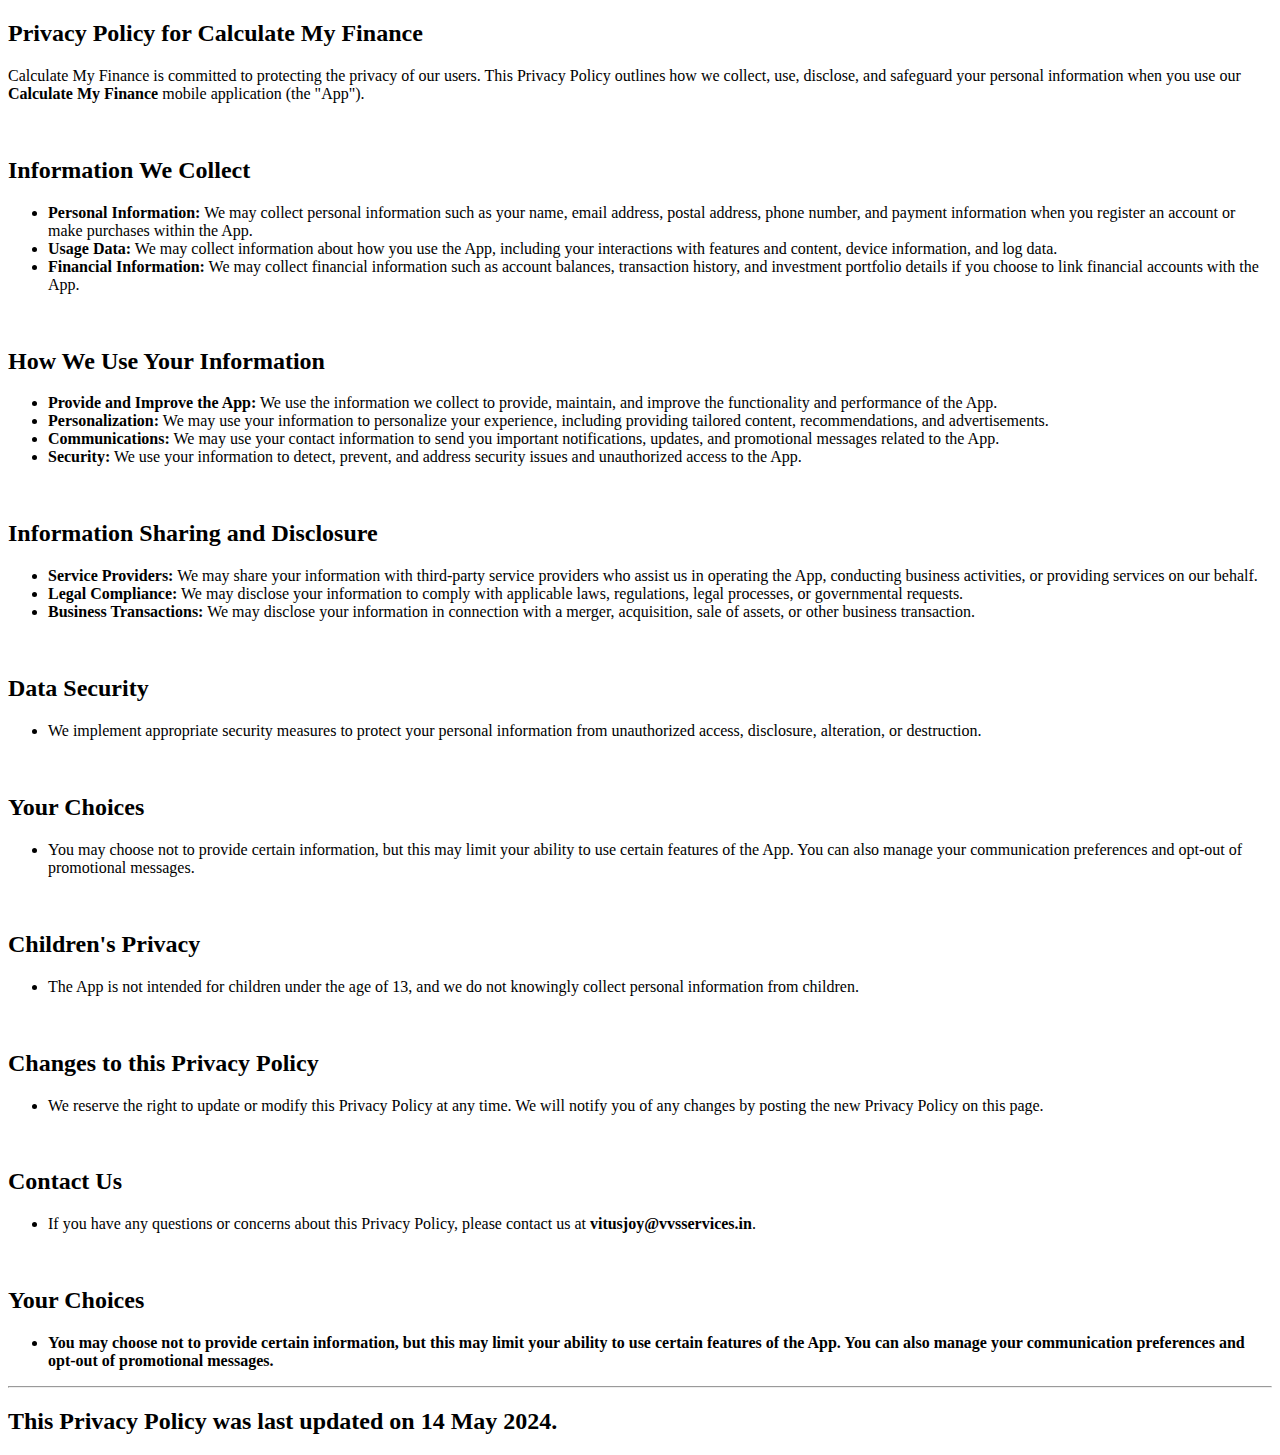
<file: privacy-policy.html>
<!DOCTYPE html>
<html>
<head>
	<title>Privacy Policy</title>
</head>
<body>

 	<h2>Privacy Policy for Calculate My Finance</h2>

	<p>
		Calculate My Finance is committed to protecting the privacy of our users. This Privacy Policy outlines how we collect, use, disclose, and safeguard your personal information when you use our <b>Calculate My Finance</b> mobile application (the "App").
	</p>
	<br>

	<h2>Information We Collect</h2>
	<ul>
		<li>
			<b>Personal Information:</b> We may collect personal information such as your name, email address, postal address, phone number, and payment information when you register an account or make purchases within the App.
		</li>
		<li>
			<b>Usage Data:</b> We may collect information about how you use the App, including your interactions with features and content, device information, and log data.
		</li>
		<li>
			<b>Financial Information:</b> We may collect financial information such as account balances, transaction history, and investment portfolio details if you choose to link financial accounts with the App.
		</li>
	</ul>
	<br>
	<h2>How We Use Your Information</h2>
	<ul>
		<li>
			<b>Provide and Improve the App:</b> We use the information we collect to provide, maintain, and improve the functionality and performance of the App.
		</li>
		<li>
			<b>Personalization:</b> We may use your information to personalize your experience, including providing tailored content, recommendations, and advertisements.
		</li>
		<li>
			<b>Communications:</b> We may use your contact information to send you important notifications, updates, and promotional messages related to the App.
		</li>
		<li>
			<b>Security:</b> We use your information to detect, prevent, and address security issues and unauthorized access to the App.
		</li>
	</ul>
	<br>
	<h2>Information Sharing and Disclosure</h2>
	<ul>
		<li>
			<b>Service Providers:</b> We may share your information with third-party service providers who assist us in operating the App, conducting business activities, or providing services on our behalf.
		</li>
		<li>
			<b>Legal Compliance:</b> We may disclose your information to comply with applicable laws, regulations, legal processes, or governmental requests.
		</li>
		<li>
			<b>Business Transactions:</b> We may disclose your information in connection with a merger, acquisition, sale of assets, or other business transaction.
		</li>
	</ul>
	<br>
	<h2>Data Security</h2>
	<ul>
		<li>
			We implement appropriate security measures to protect your personal information from unauthorized access, disclosure, alteration, or destruction.
		</li>
	</ul>
	<br>
	<h2>Your Choices</h2>
	<ul>
		<li>
			You may choose not to provide certain information, but this may limit your ability to use certain features of the App. You can also manage your communication preferences and opt-out of promotional messages.
		</li>
	</ul>
	<br>
	<h2>Children's Privacy</h2>
	<ul>
		<li>
			The App is not intended for children under the age of 13, and we do not knowingly collect personal information from children.
		</li>
	</ul>
	<br>
	<h2>Changes to this Privacy Policy</h2>
	<ul>
		<li>
			We reserve the right to update or modify this Privacy Policy at any time. We will notify you of any changes by posting the new Privacy Policy on this page.
		</li>
	</ul>
	<br>
	<h2>Contact Us</h2>
	<ul>
		<li>
			If you have any questions or concerns about this Privacy Policy, please contact us at <b>vitusjoy@vvsservices.in</b>.
		</li>
	</ul>
	<br>
	<h2>Your Choices</h2>
	<ul>
		<li>
			<b>You may choose not to provide certain information, but this may limit your ability to use certain features of the App. You can also manage your communication preferences and opt-out of promotional messages.</b> 
		</li>
	</ul>
	<hr>
	<h2>This Privacy Policy was last updated on 14 May 2024.</h2>

</body>
</html>
</file>
<file: assets/css/tiny-slider.css>
.tns-outer{padding:0!important}.tns-outer [hidden]{display:none!important}.tns-outer [aria-controls],.tns-outer [data-action]{cursor:pointer}.tns-slider{-webkit-transition:all 0s;-moz-transition:all 0s;transition:all 0s}.tns-slider>.tns-item{-webkit-box-sizing:border-box;-moz-box-sizing:border-box;box-sizing:border-box}.tns-horizontal.tns-subpixel{white-space:nowrap}.tns-horizontal.tns-subpixel>.tns-item{display:inline-block;vertical-align:top;white-space:normal}.tns-horizontal.tns-no-subpixel:after{content:'';display:table;clear:both}.tns-horizontal.tns-no-subpixel>.tns-item{float:left}.tns-horizontal.tns-carousel.tns-no-subpixel>.tns-item{margin-right:-100%}.tns-no-calc{position:relative;left:0}.tns-gallery{position:relative;left:0;min-height:1px}.tns-gallery>.tns-item{position:absolute;left:-100%;-webkit-transition:transform 0s,opacity 0s;-moz-transition:transform 0s,opacity 0s;transition:transform 0s,opacity 0s}.tns-gallery>.tns-slide-active{position:relative;left:auto!important}.tns-gallery>.tns-moving{-webkit-transition:all .25s;-moz-transition:all .25s;transition:all .25s}.tns-autowidth{display:inline-block}.tns-lazy-img{-webkit-transition:opacity .6s;-moz-transition:opacity .6s;transition:opacity .6s;opacity:.6}.tns-lazy-img.tns-complete{opacity:1}.tns-ah{-webkit-transition:height 0s;-moz-transition:height 0s;transition:height 0s}.tns-ovh{overflow:hidden}.tns-visually-hidden{position:absolute;left:-10000em}.tns-transparent{opacity:0;visibility:hidden}.tns-fadeIn{opacity:1;filter:alpha(opacity=100);z-index:0}.tns-normal,.tns-fadeOut{opacity:0;filter:alpha(opacity=0);z-index:-1}.tns-vpfix{white-space:nowrap}.tns-vpfix>div,.tns-vpfix>li{display:inline-block}.tns-t-subp2{margin:0 auto;width:310px;position:relative;height:10px;overflow:hidden}.tns-t-ct{width:2333.3333333%;width:-webkit-calc(100% * 70/3);width:-moz-calc(100% * 70/3);width:calc(100% * 70/3);position:absolute;right:0}.tns-t-ct:after{content:'';display:table;clear:both}.tns-t-ct>div{width:1.4285714%;width:-webkit-calc(100%/70);width:-moz-calc(100%/70);width:calc(100%/70);height:10px;float:left}
</file>
<file: Appvila-free-lite/assets/css/tiny-slider.css>
.tns-outer{padding:0!important}.tns-outer [hidden]{display:none!important}.tns-outer [aria-controls],.tns-outer [data-action]{cursor:pointer}.tns-slider{-webkit-transition:all 0s;-moz-transition:all 0s;transition:all 0s}.tns-slider>.tns-item{-webkit-box-sizing:border-box;-moz-box-sizing:border-box;box-sizing:border-box}.tns-horizontal.tns-subpixel{white-space:nowrap}.tns-horizontal.tns-subpixel>.tns-item{display:inline-block;vertical-align:top;white-space:normal}.tns-horizontal.tns-no-subpixel:after{content:'';display:table;clear:both}.tns-horizontal.tns-no-subpixel>.tns-item{float:left}.tns-horizontal.tns-carousel.tns-no-subpixel>.tns-item{margin-right:-100%}.tns-no-calc{position:relative;left:0}.tns-gallery{position:relative;left:0;min-height:1px}.tns-gallery>.tns-item{position:absolute;left:-100%;-webkit-transition:transform 0s,opacity 0s;-moz-transition:transform 0s,opacity 0s;transition:transform 0s,opacity 0s}.tns-gallery>.tns-slide-active{position:relative;left:auto!important}.tns-gallery>.tns-moving{-webkit-transition:all .25s;-moz-transition:all .25s;transition:all .25s}.tns-autowidth{display:inline-block}.tns-lazy-img{-webkit-transition:opacity .6s;-moz-transition:opacity .6s;transition:opacity .6s;opacity:.6}.tns-lazy-img.tns-complete{opacity:1}.tns-ah{-webkit-transition:height 0s;-moz-transition:height 0s;transition:height 0s}.tns-ovh{overflow:hidden}.tns-visually-hidden{position:absolute;left:-10000em}.tns-transparent{opacity:0;visibility:hidden}.tns-fadeIn{opacity:1;filter:alpha(opacity=100);z-index:0}.tns-normal,.tns-fadeOut{opacity:0;filter:alpha(opacity=0);z-index:-1}.tns-vpfix{white-space:nowrap}.tns-vpfix>div,.tns-vpfix>li{display:inline-block}.tns-t-subp2{margin:0 auto;width:310px;position:relative;height:10px;overflow:hidden}.tns-t-ct{width:2333.3333333%;width:-webkit-calc(100% * 70/3);width:-moz-calc(100% * 70/3);width:calc(100% * 70/3);position:absolute;right:0}.tns-t-ct:after{content:'';display:table;clear:both}.tns-t-ct>div{width:1.4285714%;width:-webkit-calc(100%/70);width:-moz-calc(100%/70);width:calc(100%/70);height:10px;float:left}
</file>
<file: assets/css/main.css>
/*======================================
    Variables
========================================*/
/*======================================
    Normalize CSS
========================================*/
@import url("https://fonts.googleapis.com/css2?family=Inter:wght@100;200;300;400;500;600;700;800;900&display=swap");
html {
  scroll-behavior: smooth;
}

body {
  font-family: "Inter", sans-serif;
  font-weight: normal;
  font-style: normal;
  color: #888;
  overflow-x: hidden;
  font-size: 15px;
}

p {
  margin: 0;
  padding: 0;
  font-size: 15px;
  line-height: 24px;
}

* {
  margin: 0;
  padding: 0;
}

.navbar-toggler:focus,
a:focus,
input:focus,
textarea:focus,
button:focus,
.btn:focus,
.btn.focus,
.btn:not(:disabled):not(.disabled).active,
.btn:not(:disabled):not(.disabled):active {
  text-decoration: none;
  outline: none;
  outline: none !important;
  border-color: none !important;
  -webkit-box-shadow: none !important;
          box-shadow: none !important;
}

.form-check-input:checked {
  background-color: #031A6E;
  border-color: #031A6E;
}

select {
  -webkit-writing-mode: horizontal-tb !important;
  text-rendering: auto;
  color: #081828;
  letter-spacing: normal;
  word-spacing: normal;
  text-transform: none;
  text-indent: 0px;
  text-shadow: none;
  display: inline-block;
  text-align: start;
  -webkit-appearance: menulist;
     -moz-appearance: menulist;
          appearance: menulist;
  -webkit-box-sizing: border-box;
          box-sizing: border-box;
  -webkit-box-align: center;
      -ms-flex-align: center;
          align-items: center;
  white-space: pre;
  -webkit-rtl-ordering: logical;
  background-color: -internal-light-dark(white, #3b3b3b);
  cursor: default;
  margin: 0em;
  font: 400 14px;
  border-radius: 0px;
  border-width: 1px;
  border-style: solid;
  border-color: -internal-light-dark(#767676, #858585);
  -o-border-image: initial;
     border-image: initial;
}

span,
a {
  display: inline-block;
  text-decoration: none;
  transition: all 0.4s ease;
  -webkit-transition: all 0.4s ease;
  -moz-transition: all 0.4s ease;
}

audio,
canvas,
iframe,
img,
svg,
video {
  vertical-align: middle;
}

img {
  max-width: 100%;
}

h1,
h2,
h3,
h4,
h5,
h6 {
  font-weight: 600;
  margin: 0px;
  color: #081828;
}

h1 a,
h2 a,
h3 a,
h4 a,
h5 a,
h6 a {
  color: inherit;
}

h1 {
  font-size: 50px;
}

h2 {
  font-size: 40px;
}

h3 {
  font-size: 30px;
}

h4 {
  font-size: 25px;
}

h5 {
  font-size: 20px;
}

h6 {
  font-size: 16px;
}

ul,
ol {
  margin: 0px;
  padding: 0px;
  list-style-type: none;
}

.mt-5 {
  margin-top: 5px;
}

.mt-10 {
  margin-top: 10px;
}

.mt-15 {
  margin-top: 15px;
}

.mt-20 {
  margin-top: 20px;
}

.mt-25 {
  margin-top: 25px;
}

.mt-30 {
  margin-top: 30px;
}

.mt-35 {
  margin-top: 35px;
}

.mt-40 {
  margin-top: 40px;
}

.mt-45 {
  margin-top: 45px;
}

.mt-50 {
  margin-top: 50px;
}

.mt-55 {
  margin-top: 55px;
}

.mt-60 {
  margin-top: 60px;
}

.mt-65 {
  margin-top: 65px;
}

.mt-70 {
  margin-top: 70px;
}

.mt-75 {
  margin-top: 75px;
}

.mt-80 {
  margin-top: 80px;
}

.mt-85 {
  margin-top: 85px;
}

.mt-90 {
  margin-top: 90px;
}

.mt-95 {
  margin-top: 95px;
}

.mt-100 {
  margin-top: 100px;
}

.mt-105 {
  margin-top: 105px;
}

.mt-110 {
  margin-top: 110px;
}

.mt-115 {
  margin-top: 115px;
}

.mt-120 {
  margin-top: 120px;
}

.mt-125 {
  margin-top: 125px;
}

.mt-130 {
  margin-top: 130px;
}

.mt-135 {
  margin-top: 135px;
}

.mt-140 {
  margin-top: 140px;
}

.mt-145 {
  margin-top: 145px;
}

.mt-150 {
  margin-top: 150px;
}

.mt-155 {
  margin-top: 155px;
}

.mt-160 {
  margin-top: 160px;
}

.mt-165 {
  margin-top: 165px;
}

.mt-170 {
  margin-top: 170px;
}

.mt-175 {
  margin-top: 175px;
}

.mt-180 {
  margin-top: 180px;
}

.mt-185 {
  margin-top: 185px;
}

.mt-190 {
  margin-top: 190px;
}

.mt-195 {
  margin-top: 195px;
}

.mt-200 {
  margin-top: 200px;
}

.mt-205 {
  margin-top: 205px;
}

.mt-210 {
  margin-top: 210px;
}

.mt-215 {
  margin-top: 215px;
}

.mt-220 {
  margin-top: 220px;
}

.mt-225 {
  margin-top: 225px;
}

.mb-5 {
  margin-bottom: 5px;
}

.mb-10 {
  margin-bottom: 10px;
}

.mb-15 {
  margin-bottom: 15px;
}

.mb-20 {
  margin-bottom: 20px;
}

.mb-25 {
  margin-bottom: 25px;
}

.mb-30 {
  margin-bottom: 30px;
}

.mb-35 {
  margin-bottom: 35px;
}

.mb-40 {
  margin-bottom: 40px;
}

.mb-45 {
  margin-bottom: 45px;
}

.mb-50 {
  margin-bottom: 50px;
}

.mb-55 {
  margin-bottom: 55px;
}

.mb-60 {
  margin-bottom: 60px;
}

.mb-65 {
  margin-bottom: 65px;
}

.mb-70 {
  margin-bottom: 70px;
}

.mb-75 {
  margin-bottom: 75px;
}

.mb-80 {
  margin-bottom: 80px;
}

.mb-85 {
  margin-bottom: 85px;
}

.mb-90 {
  margin-bottom: 90px;
}

.mb-95 {
  margin-bottom: 95px;
}

.mb-100 {
  margin-bottom: 100px;
}

.mb-105 {
  margin-bottom: 105px;
}

.mb-110 {
  margin-bottom: 110px;
}

.mb-115 {
  margin-bottom: 115px;
}

.mb-120 {
  margin-bottom: 120px;
}

.mb-125 {
  margin-bottom: 125px;
}

.mb-130 {
  margin-bottom: 130px;
}

.mb-135 {
  margin-bottom: 135px;
}

.mb-140 {
  margin-bottom: 140px;
}

.mb-145 {
  margin-bottom: 145px;
}

.mb-150 {
  margin-bottom: 150px;
}

.mb-155 {
  margin-bottom: 155px;
}

.mb-160 {
  margin-bottom: 160px;
}

.mb-165 {
  margin-bottom: 165px;
}

.mb-170 {
  margin-bottom: 170px;
}

.mb-175 {
  margin-bottom: 175px;
}

.mb-180 {
  margin-bottom: 180px;
}

.mb-185 {
  margin-bottom: 185px;
}

.mb-190 {
  margin-bottom: 190px;
}

.mb-195 {
  margin-bottom: 195px;
}

.mb-200 {
  margin-bottom: 200px;
}

.mb-205 {
  margin-bottom: 205px;
}

.mb-210 {
  margin-bottom: 210px;
}

.mb-215 {
  margin-bottom: 215px;
}

.mb-220 {
  margin-bottom: 220px;
}

.mb-225 {
  margin-bottom: 225px;
}

.pt-5 {
  padding-top: 5px;
}

.pt-10 {
  padding-top: 10px;
}

.pt-15 {
  padding-top: 15px;
}

.pt-20 {
  padding-top: 20px;
}

.pt-25 {
  padding-top: 25px;
}

.pt-30 {
  padding-top: 30px;
}

.pt-35 {
  padding-top: 35px;
}

.pt-40 {
  padding-top: 40px;
}

.pt-45 {
  padding-top: 45px;
}

.pt-50 {
  padding-top: 50px;
}

.pt-55 {
  padding-top: 55px;
}

.pt-60 {
  padding-top: 60px;
}

.pt-65 {
  padding-top: 65px;
}

.pt-70 {
  padding-top: 70px;
}

.pt-75 {
  padding-top: 75px;
}

.pt-80 {
  padding-top: 80px;
}

.pt-85 {
  padding-top: 85px;
}

.pt-90 {
  padding-top: 90px;
}

.pt-95 {
  padding-top: 95px;
}

.pt-100 {
  padding-top: 100px;
}

.pt-105 {
  padding-top: 105px;
}

.pt-110 {
  padding-top: 110px;
}

.pt-115 {
  padding-top: 115px;
}

.pt-120 {
  padding-top: 120px;
}

.pt-125 {
  padding-top: 125px;
}

.pt-130 {
  padding-top: 130px;
}

.pt-135 {
  padding-top: 135px;
}

.pt-140 {
  padding-top: 140px;
}

.pt-145 {
  padding-top: 145px;
}

.pt-150 {
  padding-top: 150px;
}

.pt-155 {
  padding-top: 155px;
}

.pt-160 {
  padding-top: 160px;
}

.pt-165 {
  padding-top: 165px;
}

.pt-170 {
  padding-top: 170px;
}

.pt-175 {
  padding-top: 175px;
}

.pt-180 {
  padding-top: 180px;
}

.pt-185 {
  padding-top: 185px;
}

.pt-190 {
  padding-top: 190px;
}

.pt-195 {
  padding-top: 195px;
}

.pt-200 {
  padding-top: 200px;
}

.pt-205 {
  padding-top: 205px;
}

.pt-210 {
  padding-top: 210px;
}

.pt-215 {
  padding-top: 215px;
}

.pt-220 {
  padding-top: 220px;
}

.pt-225 {
  padding-top: 225px;
}

.pb-5 {
  padding-bottom: 5px;
}

.pb-10 {
  padding-bottom: 10px;
}

.pb-15 {
  padding-bottom: 15px;
}

.pb-20 {
  padding-bottom: 20px;
}

.pb-25 {
  padding-bottom: 25px;
}

.pb-30 {
  padding-bottom: 30px;
}

.pb-35 {
  padding-bottom: 35px;
}

.pb-40 {
  padding-bottom: 40px;
}

.pb-45 {
  padding-bottom: 45px;
}

.pb-50 {
  padding-bottom: 50px;
}

.pb-55 {
  padding-bottom: 55px;
}

.pb-60 {
  padding-bottom: 60px;
}

.pb-65 {
  padding-bottom: 65px;
}

.pb-70 {
  padding-bottom: 70px;
}

.pb-75 {
  padding-bottom: 75px;
}

.pb-80 {
  padding-bottom: 80px;
}

.pb-85 {
  padding-bottom: 85px;
}

.pb-90 {
  padding-bottom: 90px;
}

.pb-95 {
  padding-bottom: 95px;
}

.pb-100 {
  padding-bottom: 100px;
}

.pb-105 {
  padding-bottom: 105px;
}

.pb-110 {
  padding-bottom: 110px;
}

.pb-115 {
  padding-bottom: 115px;
}

.pb-120 {
  padding-bottom: 120px;
}

.pb-125 {
  padding-bottom: 125px;
}

.pb-130 {
  padding-bottom: 130px;
}

.pb-135 {
  padding-bottom: 135px;
}

.pb-140 {
  padding-bottom: 140px;
}

.pb-145 {
  padding-bottom: 145px;
}

.pb-150 {
  padding-bottom: 150px;
}

.pb-155 {
  padding-bottom: 155px;
}

.pb-160 {
  padding-bottom: 160px;
}

.pb-165 {
  padding-bottom: 165px;
}

.pb-170 {
  padding-bottom: 170px;
}

.pb-175 {
  padding-bottom: 175px;
}

.pb-180 {
  padding-bottom: 180px;
}

.pb-185 {
  padding-bottom: 185px;
}

.pb-190 {
  padding-bottom: 190px;
}

.pb-195 {
  padding-bottom: 195px;
}

.pb-200 {
  padding-bottom: 200px;
}

.pb-205 {
  padding-bottom: 205px;
}

.pb-210 {
  padding-bottom: 210px;
}

.pb-215 {
  padding-bottom: 215px;
}

.pb-220 {
  padding-bottom: 220px;
}

.pb-225 {
  padding-bottom: 225px;
}

.img-bg {
  background-position: center center;
  background-size: cover;
  background-repeat: no-repeat;
  width: 100%;
  height: 100%;
}

@media only screen and (min-width: 480px) and (max-width: 767px) {
  .container {
    width: 450px;
  }
}

/* Bread Crumbs */
.breadcrumbs {
  position: relative;
  padding-bottom: 100px;
  padding-top: 180px;
  z-index: 2;
  text-align: left;
  background-color: #031A6E;
}

@media only screen and (min-width: 768px) and (max-width: 991px) {
  .breadcrumbs {
    padding-bottom: 60px;
    padding-top: 120px;
  }
}

@media (max-width: 767px) {
  .breadcrumbs {
    padding-bottom: 60px;
    padding-top: 120px;
  }
}

.breadcrumbs .breadcrumbs-content {
  position: relative;
  text-align: center;
}

.breadcrumbs .breadcrumbs-content .page-title {
  font-size: 32px;
  color: #fff;
  font-weight: 700;
  position: relative;
  line-height: 50px;
}

@media only screen and (min-width: 768px) and (max-width: 991px) {
  .breadcrumbs .breadcrumbs-content .page-title {
    font-size: 28px;
    line-height: 42px;
  }
}

@media (max-width: 767px) {
  .breadcrumbs .breadcrumbs-content .page-title {
    font-size: 25px;
    line-height: 38px;
  }
}

.breadcrumbs .breadcrumbs-content .breadcrumb-nav {
  background: transparent;
  border-radius: 0;
  margin-bottom: 0;
  padding: 0;
  display: inline-block;
}

.breadcrumbs .breadcrumb-nav {
  text-align: center;
  margin-top: 15px;
}

@media only screen and (min-width: 768px) and (max-width: 991px) {
  .breadcrumbs .breadcrumb-nav {
    margin-top: 10px;
  }
}

@media (max-width: 767px) {
  .breadcrumbs .breadcrumb-nav {
    margin-top: 8px;
  }
}

.breadcrumbs .breadcrumb-nav li {
  display: inline-block;
  position: relative;
  padding-right: 15px;
  margin-right: 15px;
  text-transform: capitalize;
}

.breadcrumbs .breadcrumb-nav li:after {
  content: "\ea5c";
  font-family: lineIcons;
  font-size: 10px;
  position: absolute;
  top: 4px;
  right: -7px;
}

.breadcrumbs .breadcrumb-nav li:last-child {
  margin: 0;
  padding: 0;
}

.breadcrumbs .breadcrumb-nav li:last-child::after {
  display: none;
}

.breadcrumbs .breadcrumb-nav li,
.breadcrumbs .breadcrumb-nav li a {
  color: #fff;
  font-size: 14px;
  font-weight: 500;
}

.breadcrumbs .breadcrumb-nav li a {
  position: relative;
}

.breadcrumbs .breadcrumb-nav li a:hover {
  text-decoration: underline;
}

.section {
  padding-top: 100px;
  padding-bottom: 100px;
  position: relative;
}

@media only screen and (min-width: 768px) and (max-width: 991px) {
  .section {
    padding-top: 60px;
    padding-bottom: 60px;
  }
}

@media (max-width: 767px) {
  .section {
    padding-top: 50px;
    padding-bottom: 50px;
  }
}

/* Section Title */
.section-title {
  text-align: center;
  margin-bottom: 80px;
  padding: 0 300px;
  position: relative;
  z-index: 5;
}

.section-title h3 {
  font-size: 15px;
  font-weight: 600;
  display: block;
  margin-bottom: 8px;
  color: #031A6E;
  text-transform: uppercase;
}

.section-title h2 {
  font-size: 34px;
  margin-bottom: 25px;
  line-height: 42px;
  text-transform: capitalize;
  position: relative;
  font-weight: 800;
}

.section-title p {
  font-size: 15px;
}

@media only screen and (min-width: 992px) and (max-width: 1199px) {
  .section-title {
    padding: 0px 200px;
    margin-bottom: 70px;
  }
}

@media only screen and (min-width: 768px) and (max-width: 991px) {
  .section-title {
    padding: 0px 20px;
    margin-bottom: 70px;
  }
  .section-title h3 {
    font-size: 14px;
  }
  .section-title h2 {
    font-size: 24px;
    line-height: 32px;
    margin-bottom: 20px;
  }
  .section-title p {
    font-size: 14px;
  }
}

@media (max-width: 767px) {
  .section-title {
    padding: 0px 10px;
    margin-bottom: 60px;
  }
  .section-title h3 {
    font-size: 14px;
  }
  .section-title h2 {
    font-size: 20px;
    line-height: 30px;
    margin-bottom: 18px;
  }
  .section-title p {
    font-size: 14px;
  }
}

.section-title.align-right {
  padding: 0;
  padding-left: 600px;
}

.section-title.align-right h2:before {
  display: none;
}

.section-title.align-right h2:after {
  position: absolute;
  right: 0;
  bottom: -1px;
  height: 2px;
  width: 50px;
  background: #031A6E;
  content: "";
}

.section-title.align-left {
  padding: 0;
  padding-right: 600px;
}

.section-title.align-left h2:before {
  left: 0;
  margin-left: 0;
}

/* One Click Scrool Top Button*/
.scroll-top {
  width: 45px;
  height: 45px;
  line-height: 45px;
  background: #031A6E;
  display: -webkit-box;
  display: -ms-flexbox;
  display: flex;
  -webkit-box-pack: center;
      -ms-flex-pack: center;
          justify-content: center;
  -webkit-box-align: center;
      -ms-flex-align: center;
          align-items: center;
  font-size: 14px;
  color: #fff !important;
  position: fixed;
  bottom: 30px;
  right: 30px;
  z-index: 9;
  cursor: pointer;
  -webkit-transition: all .3s ease-out 0s;
  transition: all .3s ease-out 0s;
  border-radius: 5px;
}

.scroll-top:hover {
  -webkit-box-shadow: 0 1rem 3rem rgba(35, 38, 45, 0.15) !important;
  box-shadow: 0 1rem 3rem rgba(35, 38, 45, 0.15) !important;
  -webkit-transform: translate3d(0, -5px, 0);
  transform: translate3d(0, -5px, 0);
  background-color: #081828;
}

/* Overlay */
.overlay {
  position: relative;
  z-index: 1;
}

.overlay::before {
  position: absolute;
  top: 0;
  left: 0;
  width: 100%;
  height: 100%;
  opacity: 0.4;
  background: #081828;
  content: "";
  -webkit-transition: all 0.4s ease;
  transition: all 0.4s ease;
  z-index: -1;
}

/* Pagination CSS */
.pagination {
  text-align: left;
  margin: 40px 0 0 0;
  display: block;
}

.pagination.center {
  text-align: center;
}

.pagination.right {
  text-align: right;
}

.pagination.left {
  text-align: left;
}

.pagination .pagination-list {
  display: inline-block;
  overflow: hidden;
}

.pagination .pagination-list li {
  margin-right: 5px;
  display: inline-block;
  margin-top: 10px;
}

.pagination .pagination-list li:last-child {
  margin-right: 0px;
}

.pagination .pagination-list li a {
  background: #fff;
  color: #081828;
  font-weight: 400;
  font-size: 14px;
  border-radius: 5px;
  padding: 8px 20px;
  text-align: center;
  border: 1px solid #eee;
}

.pagination .pagination-list li.active a,
.pagination .pagination-list li:hover a {
  background: #031A6E;
  color: #fff;
  border-color: transparent;
}

.pagination .pagination-list li a i {
  font-size: 13px;
}

.blog-grids.pagination {
  margin-top: 50px;
  text-align: center;
}

.button .btn {
  display: inline-block;
  text-transform: capitalize;
  font-size: 15px;
  font-weight: 600;
  padding: 13px 30px;
  background-color: #031A6E;
  color: #fff;
  border: none;
  -webkit-transition: 0.2s;
  transition: 0.2s;
  border-radius: 5px;
  position: relative;
  z-index: 1;
  margin-right: 7px;
  overflow: hidden;
}

@media only screen and (min-width: 768px) and (max-width: 991px) {
  .button .btn {
    padding: 12px 25px;
    font-size: 14px;
    font-weight: 500;
  }
}

@media (max-width: 767px) {
  .button .btn {
    padding: 12px 25px;
    font-size: 14px;
    font-weight: 500;
  }
}

.button .btn i {
  display: inline-block;
  margin-right: 5px;
}

.button .btn:last-child {
  margin: 0;
}

.button .btn:hover {
  color: #fff;
  background-color: #081828;
  -webkit-box-shadow: 0px 4px 4px #0000000f;
          box-shadow: 0px 4px 4px #0000000f;
}

.button .btn-alt {
  color: #fff !important;
  background: transparent !important;
  border: 2px solid #fff;
  padding: 11px 30px;
}

@media only screen and (min-width: 768px) and (max-width: 991px) {
  .button .btn-alt {
    padding: 10px 30px;
  }
}

@media (max-width: 767px) {
  .button .btn-alt {
    padding: 10px 30px;
  }
}

.button .btn-alt:hover {
  background-color: #fff !important;
  color: #031A6E !important;
}

.align-left {
  text-align: left;
}

.align-right {
  text-align: right;
}

.align-center {
  text-align: center;
}

/* Preloader */
.preloader {
  position: fixed;
  top: 0;
  left: 0;
  z-index: 999999999;
  width: 100%;
  height: 100%;
  background-color: #fff;
  overflow: hidden;
}

.preloader-inner {
  position: absolute;
  top: 50%;
  left: 50%;
  -webkit-transform: translate(-50%, -50%);
  transform: translate(-50%, -50%);
}

.preloader-icon {
  width: 100px;
  height: 100px;
  display: inline-block;
  padding: 0px;
}

.preloader-icon span {
  position: absolute;
  display: inline-block;
  width: 100px;
  height: 100px;
  border-radius: 100%;
  background: #031A6E;
  -webkit-animation: preloader-fx 1.6s linear infinite;
  animation: preloader-fx 1.6s linear infinite;
}

.preloader-icon span:last-child {
  animation-delay: -0.8s;
  -webkit-animation-delay: -0.8s;
}

@keyframes preloader-fx {
  0% {
    -webkit-transform: scale(0, 0);
            transform: scale(0, 0);
    opacity: 0.5;
  }
  100% {
    -webkit-transform: scale(1, 1);
            transform: scale(1, 1);
    opacity: 0;
  }
}

@-webkit-keyframes preloader-fx {
  0% {
    -webkit-transform: scale(0, 0);
    opacity: 0.5;
  }
  100% {
    -webkit-transform: scale(1, 1);
    opacity: 0;
  }
}

/*======================================
	Start Header CSS
========================================*/
.header {
  width: 100%;
  background: transparent;
  position: absolute;
  width: 100%;
  left: 0;
  top: 0;
}

@media only screen and (min-width: 768px) and (max-width: 991px) {
  .header {
    padding: 18px 0 !important;
  }
  .header .mobile-menu-btn .toggler-icon {
    background-color: #fff;
  }
  .header .button {
    margin: 0 !important;
  }
  .header .navbar-collapse {
    position: absolute;
    top: 67px !important;
    left: 0;
    width: 100%;
    background-color: #fff;
    z-index: 9;
    -webkit-box-shadow: 0px 15px 20px 0px rgba(0, 0, 0, 0.1);
            box-shadow: 0px 15px 20px 0px rgba(0, 0, 0, 0.1);
    padding: 10px 20px;
    max-height: 350px;
    overflow-y: scroll;
    border-top: 1px solid #eee;
    border-radius: 6px;
  }
  .header .navbar .navbar-nav .nav-item a:hover {
    color: #031A6E !important;
  }
  .header .navbar .navbar-nav .nav-item a.active {
    color: #031A6E !important;
  }
  .header .navbar-nav .nav-item {
    margin: 0;
  }
  .header .navbar-nav .nav-item:hover a {
    color: #031A6E;
  }
  .header .navbar-nav .nav-item a {
    padding: 12px 16px !important;
  }
  .header .navbar-nav .nav-item a::before {
    display: none;
  }
  .header .navbar-nav .nav-item .sub-menu {
    position: static;
    width: 100%;
    opacity: 1;
    visibility: visible;
    -webkit-box-shadow: none;
            box-shadow: none;
    padding: 0;
    border: none;
    margin-left: 15px;
    margin-right: 15px;
  }
  .header .navbar-nav .nav-item .sub-menu .nav-item a {
    padding: 12px 12px;
  }
  .header .navbar-nav .nav-item .sub-menu .nav-item a:hover {
    color: #031A6E !important;
  }
  .header .navbar-nav .nav-item a {
    color: #051441;
    display: -webkit-box;
    display: -ms-flexbox;
    display: flex;
    -webkit-box-pack: justify;
        -ms-flex-pack: justify;
            justify-content: space-between;
    padding: 10px 0;
  }
  .header .navbar-nav .nav-item a::after {
    opacity: 1;
    visibility: visible;
  }
  .header .navbar-nav .nav-item .sub-menu li.active {
    background: #fff !important;
    color: #031A6E !important;
  }
  .header .navbar-nav .nav-item .sub-menu .nav-item {
    margin: 0 !important;
  }
  .header .navbar-nav .nav-item .sub-menu .nav-item a {
    padding: 10px 12px !important;
  }
  .header .navbar-nav .nav-item .sub-menu li:hover {
    background: #fff !important;
    color: #031A6E !important;
  }
  .header .navbar-nav .nav-item a {
    font-size: 14px;
  }
  .header .navbar-nav .nav-item a:hover {
    color: #031A6E;
  }
}

@media (max-width: 767px) {
  .header {
    padding: 18px 0 !important;
  }
  .header .mobile-menu-btn .toggler-icon {
    background-color: #fff;
  }
  .header .navbar-collapse {
    position: absolute;
    top: 58px !important;
    left: 0;
    width: 100%;
    background-color: #fff;
    z-index: 9;
    -webkit-box-shadow: 0px 15px 20px 0px rgba(0, 0, 0, 0.1);
            box-shadow: 0px 15px 20px 0px rgba(0, 0, 0, 0.1);
    padding: 10px 20px;
    max-height: 350px;
    overflow-y: scroll;
    border-top: 1px solid #eee;
    border-radius: 6px;
  }
  .header .navbar .navbar-nav .nav-item a:hover {
    color: #031A6E !important;
  }
  .header .navbar .navbar-nav .nav-item a.active {
    color: #031A6E !important;
  }
  .header .navbar-nav .nav-item {
    margin: 0;
  }
  .header .navbar-nav .nav-item:hover a {
    color: #031A6E;
  }
  .header .navbar-nav .nav-item a {
    padding: 12px 16px !important;
  }
  .header .navbar-nav .nav-item a::before {
    display: none;
  }
  .header .navbar-nav .nav-item .sub-menu {
    position: static;
    width: 100%;
    opacity: 1;
    visibility: visible;
    -webkit-box-shadow: none;
            box-shadow: none;
    padding: 0;
    border: none;
    margin-left: 15px;
    margin-right: 15px;
  }
  .header .navbar-nav .nav-item .sub-menu .nav-item a {
    padding: 12px 12px;
  }
  .header .navbar-nav .nav-item .sub-menu .nav-item a:hover {
    color: #031A6E !important;
  }
  .header .navbar-nav .nav-item a {
    color: #051441;
    display: -webkit-box;
    display: -ms-flexbox;
    display: flex;
    -webkit-box-pack: justify;
        -ms-flex-pack: justify;
            justify-content: space-between;
    padding: 10px 0;
  }
  .header .navbar-nav .nav-item a::after {
    opacity: 1;
    visibility: visible;
  }
  .header .navbar-nav .nav-item .sub-menu li.active {
    background: #fff !important;
    color: #031A6E !important;
  }
  .header .navbar-nav .nav-item .sub-menu .nav-item {
    margin: 0 !important;
  }
  .header .navbar-nav .nav-item .sub-menu .nav-item a {
    padding: 10px 12px !important;
  }
  .header .navbar-nav .nav-item .sub-menu li:hover {
    background: #fff !important;
    color: #031A6E !important;
  }
  .header .navbar-nav .nav-item a {
    font-size: 14px;
  }
  .header .navbar-nav .nav-item a:hover {
    color: #031A6E;
  }
}

@media (max-width: 767px) {
  .header .button {
    display: none;
  }
}

.header .button .btn {
  background-color: transparent;
  border: 2px solid #fff;
  color: #fff;
  padding: 12px 30px;
}

.header .button .btn:hover {
  background-color: #fff;
  color: #031A6E;
}

.header .navbar-brand img {
  width: 160px;
}

@media only screen and (min-width: 768px) and (max-width: 991px) {
  .header .navbar-brand img {
    width: 170px;
  }
}

@media (max-width: 767px) {
  .header .navbar-brand img {
    width: 160px;
  }
}

.header.sticky .navbar-brand .white-logo {
  opacity: 0;
  visibility: hidden;
}

.header.sticky .navbar-brand .dark-logo {
  opacity: 1;
  visibility: visible;
}

.header.sticky .button .btn {
  background-color: #031A6E;
  color: #fff;
  border-color: transparent;
}

.header.sticky .button .btn:hover {
  background-color: #081828;
  color: #fff;
}

.sticky {
  position: fixed;
  z-index: 99;
  background-color: #fff;
  -webkit-box-shadow: 0px 20px 50px 0px rgba(0, 0, 0, 0.05);
          box-shadow: 0px 20px 50px 0px rgba(0, 0, 0, 0.05);
  -webkit-transition: all 0.3s ease-out 0s;
  transition: all 0.3s ease-out 0s;
  top: 0;
}

.navbar-expand-lg .navbar-nav {
  margin: 0;
  margin-left: auto !important;
  margin-right: auto !important;
}

.header .navbar .navbar-nav .nav-item a.active {
  color: #fff;
}

.sticky .navbar .navbar-nav .nav-item a.active {
  color: #031A6E;
}

.sticky .navbar .navbar-nav .nav-item a {
  color: #081828;
}

.header .navbar .navbar-nav .nav-item .sub-menu a.active {
  color: #fff;
}

.sticky .navbar .navbar-nav .nav-item .sub-menu a.active {
  color: #fff;
}

.sticky .navbar .mobile-menu-btn .toggler-icon {
  background: #333;
}

/*===== NAVBAR =====*/
.navbar-area {
  width: 100%;
  z-index: 99;
  -webkit-transition: all 0.3s ease-out 0s;
  transition: all 0.3s ease-out 0s;
  padding: 0;
}

.navbar-area.sticky {
  position: fixed;
  z-index: 99;
  background: #031A6E;
  -webkit-box-shadow: 0px 20px 50px 0px rgba(0, 0, 0, 0.05);
          box-shadow: 0px 20px 50px 0px rgba(0, 0, 0, 0.05);
  -webkit-transition: all 0.3s ease-out 0s;
  transition: all 0.3s ease-out 0s;
  background: #fff;
  padding: 0px 0;
}

.navbar {
  padding: 0;
  position: relative;
  -webkit-transition: all 0.3s ease-out 0s;
  transition: all 0.3s ease-out 0s;
}

.navbar-brand {
  padding-left: 0;
  border-radius: 0;
}

.mobile-menu-btn {
  padding: 0px;
}

.mobile-menu-btn:focus {
  text-decoration: none;
  outline: none;
  -webkit-box-shadow: none;
          box-shadow: none;
}

.mobile-menu-btn .toggler-icon {
  width: 30px;
  height: 2px;
  background-color: #222;
  display: block;
  margin: 5px 0;
  position: relative;
  -webkit-transition: all 0.3s ease-out 0s;
  transition: all 0.3s ease-out 0s;
}

.mobile-menu-btn.active .toggler-icon:nth-of-type(1) {
  -webkit-transform: rotate(45deg);
          transform: rotate(45deg);
  top: 7px;
}

.mobile-menu-btn.active .toggler-icon:nth-of-type(2) {
  opacity: 0;
}

.mobile-menu-btn.active .toggler-icon:nth-of-type(3) {
  -webkit-transform: rotate(135deg);
          transform: rotate(135deg);
  top: -7px;
}

.navbar-nav .nav-item {
  z-index: 1;
  position: relative;
  margin-right: 40px;
}

.navbar-nav .nav-item:last-child {
  margin-right: 0 !important;
}

.navbar-nav .nav-item:hover a {
  color: #fff;
}

.sticky .navbar-nav .nav-item:hover a {
  color: #031A6E;
}

.navbar-nav .nav-item a {
  font-size: 15px;
  color: #fff;
  -webkit-transition: all 0.3s ease-out 0s;
  transition: all 0.3s ease-out 0s;
  position: relative;
  padding: 35px 0;
  display: -webkit-inline-box;
  display: -ms-inline-flexbox;
  display: inline-flex;
  -webkit-box-align: center;
      -ms-flex-align: center;
          align-items: center;
  font-weight: 600;
  transition: all 0.3s ease-out 0s;
  position: relative;
  text-transform: capitalize;
}

.navbar-nav .nav-item a::after {
  opacity: 0;
  visibility: hidden;
}

.navbar-nav .nav-item:hover a:before {
  width: 100%;
}

.navbar-nav .nav-item a.active {
  color: #fff;
}

.navbar-nav .nav-item a.dd-menu::after {
  content: "\ea58";
  font: normal normal normal 1em/1 "LineIcons";
  position: absolute;
  right: 17px;
  font-size: 10px;
  top: 50%;
  margin-left: 5px;
  margin-top: 0px;
  -webkit-transition: all 0.3s ease-out 0s;
  transition: all 0.3s ease-out 0s;
  height: 10px;
}

@media only screen and (min-width: 992px) and (max-width: 1199px) {
  .navbar-nav .nav-item a.dd-menu::after {
    right: 13px;
  }
}

@media only screen and (min-width: 768px) and (max-width: 991px), (max-width: 767px) {
  .navbar-nav .nav-item a.dd-menu::after {
    top: 18px;
    right: 0;
    -webkit-transform: rotate(180deg);
            transform: rotate(180deg);
  }
}

@media only screen and (min-width: 768px) and (max-width: 991px), (max-width: 767px) {
  .navbar-nav .nav-item a.collapsed::after {
    -webkit-transform: rotate(0deg);
            transform: rotate(0deg);
  }
}

.navbar-nav .nav-item:hover > .sub-menu {
  top: 100%;
  opacity: 1;
  visibility: visible;
}

.navbar-nav .nav-item:hover > .sub-menu .sub-menu {
  left: 100%;
  top: 0;
}

.navbar-nav .nav-item .sub-menu {
  padding: 30px;
  min-width: 240px;
  background: #fff;
  -webkit-box-shadow: 0px 5px 20px #0000001a;
          box-shadow: 0px 5px 20px #0000001a;
  position: absolute;
  top: 110% !important;
  left: 0;
  opacity: 0;
  visibility: hidden;
  -webkit-transition: all 0.3s ease-out 0s;
  transition: all 0.3s ease-out 0s;
  border-radius: 0 0 4px 4px;
  border-radius: 5px;
}

.navbar-nav .nav-item:hover .sub-menu {
  top: 100% !important;
}

.navbar-nav .nav-item .sub-menu .nav-item {
  width: 100%;
  margin-bottom: 15px;
}

.navbar-nav .nav-item .sub-menu .nav-item:last-child {
  margin: 0;
}

.navbar-nav .nav-item .sub-menu .nav-item a {
  padding: 0;
  color: #888;
  display: block;
  width: 100%;
  font-size: 14px;
  font-weight: 500;
  text-transform: capitalize;
  position: relative;
  z-index: 1;
  border-radius: 4px;
  overflow: hidden;
  -webkit-transition: all 0.1s ease;
  transition: all 0.1s ease;
}

.navbar-nav .nav-item .sub-menu .nav-item a:hover {
  color: #031A6E;
}

.navbar-nav .nav-item .sub-menu.left-menu {
  left: -100%;
}

.navbar-nav .nav-item .sub-menu.collapse:not(.show) {
  display: block;
}

@media only screen and (min-width: 768px) and (max-width: 991px), (max-width: 767px) {
  .navbar-nav .nav-item .sub-menu.collapse:not(.show) {
    display: none;
  }
}

.navbar-nav .nav-item .sub-menu > li {
  display: block;
  margin-left: 0;
}

.navbar-nav .nav-item .sub-menu > li:last-child {
  border: none;
}

.navbar-nav .nav-item .sub-menu > li.active > a {
  color: #031A6E !important;
}

.navbar-nav .nav-item .sub-menu > li > a {
  font-weight: 400;
  display: block;
  padding: 12px 15px;
  font-size: 14px;
  color: #222;
  font-weight: 400;
}

.navbar-nav .nav-item .sub-menu > li:first-child a {
  border: none;
}

.add-list-button {
  display: inline-block;
  margin-left: 10px;
}

.add-list-button .btn i {
  font-size: 14px;
  display: inline-block;
  margin-right: 5px;
}

/*======================================
     End Header CSS
  ========================================*/
/*======================================
    Hero Area CSS
========================================*/
.hero-area {
  position: relative;
  padding: 180px 0 120px 0;
  background: #031A6E;
}

@media only screen and (min-width: 768px) and (max-width: 991px) {
  .hero-area {
    padding: 150px 0 60px 0;
  }
}

@media (max-width: 767px) {
  .hero-area {
    padding: 120px 0 50px 0;
  }
}

.hero-area .hero-image img {
  width: 100%;
}

@media only screen and (min-width: 768px) and (max-width: 991px) {
  .hero-area .hero-image {
    margin-top: 40px;
  }
}

@media (max-width: 767px) {
  .hero-area .hero-image {
    margin-top: 40px;
  }
}

.hero-area .hero-content {
  border-radius: 0;
  position: relative;
  z-index: 1;
  text-align: left;
}

.hero-area .hero-content h1 {
  font-size: 38px;
  font-weight: 800;
  line-height: 50px;
  color: #fff;
  text-shadow: 0px 3px 8px #00000017;
  text-transform: capitalize;
}

.hero-area .hero-content h1 span {
  display: block;
}

.hero-area .hero-content p {
  margin-top: 30px;
  font-size: 15px;
  color: #fff;
}

.hero-area .hero-content .button {
  margin-top: 40px;
}

.hero-area .hero-content .button .btn {
  background-color: #fff;
  color: #031A6E;
  margin-right: 12px;
}

.hero-area .hero-content .button .btn i {
  font-size: 17px;
}

.hero-area .hero-content .button .btn:hover {
  background-color: #081828;
  color: #fff;
}

.hero-area .hero-content .button .btn.btn-alt {
  background-color: #ffffff6b;
  color: #fff;
}

.hero-area .hero-content .button .btn.btn-alt:hover {
  background-color: #fff;
  color: #031A6E;
}

@media (max-width: 767px) {
  .hero-area .hero-content .button .video-button {
    margin-top: 20px;
  }
}

.hero-area .hero-content .button .video-button .text {
  display: inline-block;
  margin-left: 15px;
  color: #fff;
  font-weight: 500;
}

.hero-area .hero-content .button .video-button:hover .video {
  color: #fff;
  background-color: #081828;
}

.hero-area .hero-content .button .video-button .video {
  height: 50px;
  width: 50px;
  line-height: 50px;
  text-align: center;
  color: #031A6E;
  background-color: #fff;
  border-radius: 50%;
  margin-left: 10px;
  font-size: 16px;
  padding-left: 3px;
  -webkit-transition: all 0.4s ease-in-out;
  transition: all 0.4s ease-in-out;
  position: relative;
}

.hero-area .hero-content .button .video-button .video:before {
  position: absolute;
  content: '';
  left: 0;
  top: 0;
  height: 100%;
  width: 100%;
  border: 1px solid #fff;
  border-radius: 50%;
  -webkit-animation: pulse-border-2 2s linear infinite;
  animation: pulse-border-2 2s linear infinite;
}

@-webkit-keyframes pulse-border {
  0% {
    -webkit-transform: scale(1);
    transform: scale(1);
    opacity: 1;
  }
  100% {
    -webkit-transform: scale(1.3);
    transform: scale(1.3);
    opacity: 0;
  }
}

@keyframes pulse-border {
  0% {
    -webkit-transform: scale(1);
    transform: scale(1);
    opacity: 1;
  }
  100% {
    -webkit-transform: scale(1.3);
    transform: scale(1.3);
    opacity: 0;
  }
}

@-webkit-keyframes pulse-border-2 {
  0% {
    -webkit-transform: scale(1);
    transform: scale(1);
    opacity: 1;
  }
  100% {
    -webkit-transform: scale(1.5);
    transform: scale(1.5);
    opacity: 0;
  }
}

@keyframes pulse-border-2 {
  0% {
    -webkit-transform: scale(1);
    transform: scale(1);
    opacity: 1;
  }
  100% {
    -webkit-transform: scale(1.5);
    transform: scale(1.5);
    opacity: 0;
  }
}

@media only screen and (min-width: 992px) and (max-width: 1199px) {
  .hero-area .hero-content h1 {
    font-size: 40px;
  }
}

@media only screen and (min-width: 768px) and (max-width: 991px) {
  .hero-area .hero-content {
    text-align: center;
  }
  .hero-area .hero-content h1 {
    font-size: 30px;
    font-weight: 700;
    line-height: 38px;
  }
  .hero-area .hero-content p {
    font-size: 15px;
  }
}

@media (max-width: 767px) {
  .hero-area .hero-content {
    padding: 0 10px;
    text-align: center;
  }
  .hero-area .hero-content h1 {
    font-size: 24px;
    line-height: 32px;
  }
  .hero-area .hero-content p {
    margin-top: 15px;
    font-size: 14px;
    line-height: 22px;
  }
  .hero-area .hero-content .button .btn {
    width: 60%;
    margin: 0;
    margin-bottom: 7px;
  }
  .hero-area .hero-content .button .btn:last-child {
    margin: 0;
  }
}

/*======================================
    Features Area CSS
========================================*/
.features {
  background-color: #f9f9f9;
}

.features .section-title {
  margin-bottom: 30px;
}

.features .single-feature {
  text-align: left;
  padding: 35px;
  background-color: #fff;
  border-radius: 6px;
  position: relative;
  margin-top: 30px;
  border: 1px solid #eee;
  -webkit-transition: all 0.5s cubic-bezier(0.68, -0.55, 0.27, 1.55) 0s;
  transition: all 0.5s cubic-bezier(0.68, -0.55, 0.27, 1.55) 0s;
}

.features .single-feature:hover {
  -webkit-box-shadow: 0px 3px 5px #00000017;
          box-shadow: 0px 3px 5px #00000017;
  -webkit-transform: translateY(-5px);
          transform: translateY(-5px);
}

.features .single-feature i {
  height: 60px;
  width: 60px;
  line-height: 60px;
  text-align: center;
  display: inline-block;
  background-color: #031A6E;
  color: #fff;
  font-size: 20px;
  border-radius: 7px;
  -webkit-box-shadow: 0px 4px 6px #0000002a;
          box-shadow: 0px 4px 6px #0000002a;
  margin-bottom: 30px;
}

.features .single-feature h3 {
  font-size: 18px;
  font-weight: 500;
  margin-bottom: 20px;
}

.features .single-feature p {
  line-height: 22px;
}

/*======================================
    Our Achievement CSS
========================================*/
.our-achievement {
  background-color: #031A6E;
  text-align: center;
  padding: 130px 0;
}

@media only screen and (min-width: 768px) and (max-width: 991px) {
  .our-achievement {
    padding: 80px 0;
  }
}

@media (max-width: 767px) {
  .our-achievement {
    padding: 60px 0;
  }
}

.our-achievement .title h2 {
  color: #fff;
  font-weight: 700;
  font-size: 35px;
  margin-bottom: 10px;
}

.our-achievement .title p {
  color: #fff;
}

.our-achievement .single-achievement {
  margin-top: 50px;
  text-align: center;
  padding: 0px 10px;
}

.our-achievement .single-achievement h3 {
  font-size: 35px;
  font-weight: 800;
  display: block;
  margin-bottom: 5px;
  color: #fff;
}

.our-achievement .single-achievement p {
  font-size: 15px;
  color: #fff;
  font-weight: 500;
  text-transform: capitalize;
}

@media only screen and (min-width: 768px) and (max-width: 991px), (max-width: 767px) {
  .our-achievement .title h2 {
    font-size: 24px;
    line-height: 32px;
  }
  .our-achievement .single-achievement {
    margin-top: 30px;
  }
  .our-achievement .single-achievement h3 {
    font-size: 28px;
  }
}

/*=============================
	Pricing Table CSS
===============================*/
.pricing-table {
  background-color: #f9f9f9;
}

.pricing-table .section-title {
  margin-bottom: 50px;
}

@media only screen and (min-width: 768px) and (max-width: 991px), (max-width: 767px) {
  .pricing-table .section-title {
    margin-bottom: 30px;
  }
}

.pricing-table .single-table {
  border: 1px solid #eee;
  border-radius: 10px;
  margin-top: 30px;
  background-color: #fff;
  -webkit-transition: all 0.5s cubic-bezier(0.68, -0.55, 0.27, 1.55) 0s;
  transition: all 0.5s cubic-bezier(0.68, -0.55, 0.27, 1.55) 0s;
}

.pricing-table .single-table:hover:hover {
  -webkit-box-shadow: 0px 3px 5px #00000017;
          box-shadow: 0px 3px 5px #00000017;
  -webkit-transform: translateY(-5px);
          transform: translateY(-5px);
}

.pricing-table .single-table .table-head {
  padding: 25px;
  border-bottom: 1px solid #eee;
}

.pricing-table .single-table .table-head .title {
  font-size: 16px;
  font-weight: 600;
  margin-bottom: 20px;
}

.pricing-table .single-table .table-head p {
  font-weight: 400;
  font-size: 14px;
  line-height: 22px;
}

.pricing-table .single-table .table-head .price {
  padding: 30px 0;
}

.pricing-table .single-table .table-head .price .amount {
  font-size: 30px;
  font-weight: 700;
  display: inline-block;
}

.pricing-table .single-table .table-head .price .amount .duration {
  display: inline-block;
  font-size: 14px;
  color: #888;
  font-weight: 400;
  margin-left: 3px;
}

.pricing-table .single-table .table-head .button .btn {
  width: 100%;
  padding: 12px 30px;
  font-size: 13px;
  background-color: #081828;
}

.pricing-table .single-table .table-head .button .btn:hover {
  background-color: #031A6E;
  color: #fff;
}

.pricing-table .single-table .table-content {
  padding: 25px;
}

.pricing-table .single-table .table-content .middle-title {
  font-size: 13px;
  font-weight: 500;
  text-transform: uppercase;
  margin-bottom: 25px;
}

.pricing-table .single-table .table-content .table-list li {
  position: relative;
  padding-left: 25px;
  font-size: 14px;
  margin-bottom: 13px;
}

.pricing-table .single-table .table-content .table-list li:last-child {
  margin: 0;
}

.pricing-table .single-table .table-content .table-list li i {
  color: #031A6E;
  font-size: 14px;
  position: absolute;
  left: 0;
  top: 4px;
}

/*======================================
    Call To Action CSS
========================================*/
.call-action {
  background-color: #031A6E;
}

.call-action .cta-content {
  text-align: center;
  padding: 0px 50px;
}

@media only screen and (min-width: 768px) and (max-width: 991px) {
  .call-action .cta-content {
    padding: 0;
  }
}

@media (max-width: 767px) {
  .call-action .cta-content {
    padding: 0;
  }
}

.call-action .cta-content h2 {
  color: #fff;
  line-height: 50px;
  font-size: 38px;
  font-weight: 700;
  margin-bottom: 30px;
}

@media only screen and (min-width: 768px) and (max-width: 991px) {
  .call-action .cta-content h2 {
    font-size: 32px;
    line-height: 45px;
  }
}

@media (max-width: 767px) {
  .call-action .cta-content h2 {
    font-size: 25px;
    line-height: 35px;
  }
}

.call-action .cta-content p {
  color: #fff;
  padding: 0px 50px;
}

@media only screen and (min-width: 768px) and (max-width: 991px) {
  .call-action .cta-content p {
    padding: 0;
  }
}

@media (max-width: 767px) {
  .call-action .cta-content p {
    padding: 0;
  }
}

.call-action .cta-content .button {
  margin-top: 40px;
}

.call-action .cta-content .button .btn {
  background-color: #fff;
  color: #031A6E;
}

.call-action .cta-content .button .btn:hover {
  color: #fff;
  background-color: #081828;
}

/*======================================
	Error 404 CSS
========================================*/
.error-area {
  height: 100vh;
  text-align: center;
  width: auto;
  margin-left: auto;
  margin-right: auto;
  background-color: #fff;
  position: relative;
}

.d-table {
  width: 100%;
  height: 100%;
}

.d-table {
  display: table !important;
}

.d-table-cell {
  vertical-align: middle;
}

.d-table-cell {
  display: table-cell !important;
}

.error-area .error-content h1 {
  font-size: 100px;
  color: #031A6E;
  margin-bottom: 25px;
  font-weight: 800;
  line-height: 100px;
}

@media only screen and (min-width: 768px) and (max-width: 991px) {
  .error-area .error-content h1 {
    font-size: 60px;
    line-height: 50px;
  }
}

@media (max-width: 767px) {
  .error-area .error-content h1 {
    font-size: 45px;
    line-height: 30px;
  }
}

.error-area .error-content h2 {
  font-size: 25px;
  margin-bottom: 10px;
  color: #081828;
  font-weight: 700;
}

@media only screen and (min-width: 768px) and (max-width: 991px) {
  .error-area .error-content h2 {
    font-size: 22px;
  }
}

@media (max-width: 767px) {
  .error-area .error-content h2 {
    font-size: 18px;
  }
}

.error-area .error-content p {
  font-weight: 400;
  margin-bottom: 40px;
  color: #888;
}

/*======================================
	Footer CSS
========================================*/
.footer {
  background-color: #081828;
  position: relative;
}

.footer .footer-top {
  padding: 100px 0;
}

@media only screen and (min-width: 768px) and (max-width: 991px) {
  .footer .footer-top {
    padding: 80px 0;
    padding-top: 40px;
  }
}

@media (max-width: 767px) {
  .footer .footer-top {
    padding: 60px 0;
    padding-top: 20px;
  }
}

@media only screen and (min-width: 768px) and (max-width: 991px) {
  .footer .single-footer {
    margin-top: 40px;
  }
}

@media (max-width: 767px) {
  .footer .single-footer {
    margin-top: 40px;
    text-align: center;
  }
}

.footer .single-footer.f-about {
  padding-right: 30px;
}

@media (max-width: 767px) {
  .footer .single-footer.f-about {
    padding: 0;
  }
}

.footer .single-footer.f-about .logo img {
  width: 180px;
}

.footer .single-footer.f-about p {
  color: #D2D6DC;
  margin-top: 20px;
  font-size: 14px;
}

.footer .single-footer.f-about .social {
  margin-top: 30px;
}

.footer .single-footer.f-about .social li {
  display: inline-block;
  margin-right: 17px;
}

@media only screen and (min-width: 768px) and (max-width: 991px) {
  .footer .single-footer.f-about .social li {
    margin-bottom: 10px;
  }
}

@media (max-width: 767px) {
  .footer .single-footer.f-about .social li {
    margin-bottom: 10px;
  }
}

.footer .single-footer.f-about .social li:last-child {
  margin: 0;
}

.footer .single-footer.f-about .social li a {
  color: #D2D6DC;
  font-size: 15px;
}

.footer .single-footer.f-about .social li a:hover {
  color: #031A6E;
}

.footer .single-footer.f-about .social li:last-child {
  margin: 0;
}

.footer .single-footer.f-about .copyright-text {
  color: #D2D6DC;
  font-size: 14px;
  margin-top: 40px;
}

@media (max-width: 767px) {
  .footer .single-footer.f-about .copyright-text {
    margin-top: 20px;
  }
}

.footer .single-footer.f-about .copyright-text a {
  color: #D2D6DC;
}

.footer .single-footer.f-about .copyright-text a:hover {
  color: #031A6E;
}

.footer .single-footer.f-link li {
  display: block;
  margin-bottom: 12px;
}

.footer .single-footer.f-link li:last-child {
  margin: 0;
}

.footer .single-footer.f-link li a {
  font-size: 15px;
  font-weight: 400;
  color: #D2D6DC;
}

.footer .single-footer.f-link li a:hover {
  color: #031A6E;
}

.footer .single-footer h3 {
  font-size: 18px;
  font-weight: 600;
  display: block;
  margin-bottom: 35px;
  color: #D2D6DC;
}

@media only screen and (min-width: 768px) and (max-width: 991px) {
  .footer .single-footer h3 {
    margin-bottom: 25px;
  }
}

@media (max-width: 767px) {
  .footer .single-footer h3 {
    margin-bottom: 25px;
  }
}

.footer .footer-newsletter {
  padding-bottom: 100px;
}

@media only screen and (min-width: 768px) and (max-width: 991px) {
  .footer .footer-newsletter {
    padding-bottom: 80px;
  }
}

@media (max-width: 767px) {
  .footer .footer-newsletter {
    padding-bottom: 60px;
    text-align: center;
  }
}

.footer .footer-newsletter .inner-content {
  border: 2px solid rgba(238, 238, 238, 0.171);
  padding: 50px;
  border-radius: 8px;
}

@media only screen and (min-width: 768px) and (max-width: 991px) {
  .footer .footer-newsletter .inner-content {
    padding: 30px;
  }
}

@media (max-width: 767px) {
  .footer .footer-newsletter .inner-content {
    padding: 30px;
  }
}

.footer .footer-newsletter .title {
  position: relative;
}

.footer .footer-newsletter .title h3 {
  color: #D2D6DC;
  font-size: 18px;
  display: block;
  margin-bottom: 10px;
  font-weight: 600;
  text-transform: capitalize;
}

@media only screen and (min-width: 768px) and (max-width: 991px) {
  .footer .footer-newsletter .title h3 {
    font-size: 16px;
  }
}

@media (max-width: 767px) {
  .footer .footer-newsletter .title h3 {
    font-size: 16px;
  }
}

.footer .footer-newsletter .title p {
  font-size: 15px;
  color: #D2D6DC;
}

@media only screen and (min-width: 768px) and (max-width: 991px) {
  .footer .footer-newsletter .title p {
    font-size: 14px;
  }
}

@media (max-width: 767px) {
  .footer .footer-newsletter .title p {
    font-size: 14px;
  }
}

.footer .footer-newsletter .title p a {
  color: #031A6E;
  text-decoration: underline;
}

.footer .footer-newsletter .title p a:hover {
  color: #fff;
}

.footer .footer-newsletter .newsletter-form {
  position: relative;
}

@media (max-width: 767px) {
  .footer .footer-newsletter .newsletter-form {
    margin-top: 30px;
  }
}

.footer .footer-newsletter .newsletter-form input {
  height: 48px;
  width: 300px;
  display: inline-block;
  background: transparent;
  border: none;
  color: #fff;
  border-radius: 0;
  padding: 0 20px;
  color: #fff !important;
  font-size: 14px;
  background-color: #fff3;
  border-radius: 5px;
  float: right;
  margin-right: 148px;
}

@media only screen and (min-width: 768px) and (max-width: 991px) {
  .footer .footer-newsletter .newsletter-form input {
    width: 100%;
    margin: 0;
    padding-right: 144px;
  }
}

@media (max-width: 767px) {
  .footer .footer-newsletter .newsletter-form input {
    width: 100%;
    margin: 0;
    text-align: center;
  }
}

.footer .footer-newsletter .newsletter-form ::-webkit-input-placeholder {
  /* Chrome, Firefox, Opera, Safari 10.1+ */
  color: #fff;
  opacity: 1;
  /* Firefox */
}

.footer .footer-newsletter .newsletter-form :-ms-input-placeholder {
  /* Chrome, Firefox, Opera, Safari 10.1+ */
  color: #fff;
  opacity: 1;
  /* Firefox */
}

.footer .footer-newsletter .newsletter-form ::-ms-input-placeholder {
  /* Chrome, Firefox, Opera, Safari 10.1+ */
  color: #fff;
  opacity: 1;
  /* Firefox */
}

.footer .footer-newsletter .newsletter-form ::placeholder {
  /* Chrome, Firefox, Opera, Safari 10.1+ */
  color: #fff;
  opacity: 1;
  /* Firefox */
}

.footer .footer-newsletter .newsletter-form :-ms-input-placeholder {
  /* Internet Explorer 10-11 */
  color: #fff;
}

.footer .footer-newsletter .newsletter-form ::-ms-input-placeholder {
  /* Microsoft Edge */
  color: #fff;
}

.footer .footer-newsletter .newsletter-form .button {
  display: inline-block;
  position: absolute;
  right: 0;
}

@media (max-width: 767px) {
  .footer .footer-newsletter .newsletter-form .button {
    position: relative;
    margin-top: 10px;
    left: 0;
    bottom: 0;
    width: 100%;
  }
  .footer .footer-newsletter .newsletter-form .button .btn {
    width: 100%;
  }
}

.footer .footer-newsletter .newsletter-form .button .btn {
  display: inline-block;
  background: #031A6E;
  color: #fff;
  height: 48px;
  line-height: 48px;
  padding: 0 30px;
}

.footer .footer-newsletter .newsletter-form .button .btn::before {
  background-color: #fff;
}

.footer .footer-newsletter .newsletter-form .button .btn:hover {
  color: #031A6E;
  background-color: #fff;
}
</file>
<file: Appvila-free-lite/assets/css/main.css>
/*======================================
    Variables
========================================*/
/*======================================
    Normalize CSS
========================================*/
@import url("https://fonts.googleapis.com/css2?family=Inter:wght@100;200;300;400;500;600;700;800;900&display=swap");
html {
  scroll-behavior: smooth;
}

body {
  font-family: "Inter", sans-serif;
  font-weight: normal;
  font-style: normal;
  color: #888;
  overflow-x: hidden;
  font-size: 15px;
}

p {
  margin: 0;
  padding: 0;
  font-size: 15px;
  line-height: 24px;
}

* {
  margin: 0;
  padding: 0;
}

.navbar-toggler:focus,
a:focus,
input:focus,
textarea:focus,
button:focus,
.btn:focus,
.btn.focus,
.btn:not(:disabled):not(.disabled).active,
.btn:not(:disabled):not(.disabled):active {
  text-decoration: none;
  outline: none;
  outline: none !important;
  border-color: none !important;
  -webkit-box-shadow: none !important;
          box-shadow: none !important;
}

.form-check-input:checked {
  background-color: #ff6b81;
  border-color: #ff6b81;
}

select {
  -webkit-writing-mode: horizontal-tb !important;
  text-rendering: auto;
  color: #081828;
  letter-spacing: normal;
  word-spacing: normal;
  text-transform: none;
  text-indent: 0px;
  text-shadow: none;
  display: inline-block;
  text-align: start;
  -webkit-appearance: menulist;
     -moz-appearance: menulist;
          appearance: menulist;
  -webkit-box-sizing: border-box;
          box-sizing: border-box;
  -webkit-box-align: center;
      -ms-flex-align: center;
          align-items: center;
  white-space: pre;
  -webkit-rtl-ordering: logical;
  background-color: -internal-light-dark(white, #3b3b3b);
  cursor: default;
  margin: 0em;
  font: 400 14px;
  border-radius: 0px;
  border-width: 1px;
  border-style: solid;
  border-color: -internal-light-dark(#767676, #858585);
  -o-border-image: initial;
     border-image: initial;
}

span,
a {
  display: inline-block;
  text-decoration: none;
  transition: all 0.4s ease;
  -webkit-transition: all 0.4s ease;
  -moz-transition: all 0.4s ease;
}

audio,
canvas,
iframe,
img,
svg,
video {
  vertical-align: middle;
}

img {
  max-width: 100%;
}

h1,
h2,
h3,
h4,
h5,
h6 {
  font-weight: 600;
  margin: 0px;
  color: #081828;
}

h1 a,
h2 a,
h3 a,
h4 a,
h5 a,
h6 a {
  color: inherit;
}

h1 {
  font-size: 50px;
}

h2 {
  font-size: 40px;
}

h3 {
  font-size: 30px;
}

h4 {
  font-size: 25px;
}

h5 {
  font-size: 20px;
}

h6 {
  font-size: 16px;
}

ul,
ol {
  margin: 0px;
  padding: 0px;
  list-style-type: none;
}

.mt-5 {
  margin-top: 5px;
}

.mt-10 {
  margin-top: 10px;
}

.mt-15 {
  margin-top: 15px;
}

.mt-20 {
  margin-top: 20px;
}

.mt-25 {
  margin-top: 25px;
}

.mt-30 {
  margin-top: 30px;
}

.mt-35 {
  margin-top: 35px;
}

.mt-40 {
  margin-top: 40px;
}

.mt-45 {
  margin-top: 45px;
}

.mt-50 {
  margin-top: 50px;
}

.mt-55 {
  margin-top: 55px;
}

.mt-60 {
  margin-top: 60px;
}

.mt-65 {
  margin-top: 65px;
}

.mt-70 {
  margin-top: 70px;
}

.mt-75 {
  margin-top: 75px;
}

.mt-80 {
  margin-top: 80px;
}

.mt-85 {
  margin-top: 85px;
}

.mt-90 {
  margin-top: 90px;
}

.mt-95 {
  margin-top: 95px;
}

.mt-100 {
  margin-top: 100px;
}

.mt-105 {
  margin-top: 105px;
}

.mt-110 {
  margin-top: 110px;
}

.mt-115 {
  margin-top: 115px;
}

.mt-120 {
  margin-top: 120px;
}

.mt-125 {
  margin-top: 125px;
}

.mt-130 {
  margin-top: 130px;
}

.mt-135 {
  margin-top: 135px;
}

.mt-140 {
  margin-top: 140px;
}

.mt-145 {
  margin-top: 145px;
}

.mt-150 {
  margin-top: 150px;
}

.mt-155 {
  margin-top: 155px;
}

.mt-160 {
  margin-top: 160px;
}

.mt-165 {
  margin-top: 165px;
}

.mt-170 {
  margin-top: 170px;
}

.mt-175 {
  margin-top: 175px;
}

.mt-180 {
  margin-top: 180px;
}

.mt-185 {
  margin-top: 185px;
}

.mt-190 {
  margin-top: 190px;
}

.mt-195 {
  margin-top: 195px;
}

.mt-200 {
  margin-top: 200px;
}

.mt-205 {
  margin-top: 205px;
}

.mt-210 {
  margin-top: 210px;
}

.mt-215 {
  margin-top: 215px;
}

.mt-220 {
  margin-top: 220px;
}

.mt-225 {
  margin-top: 225px;
}

.mb-5 {
  margin-bottom: 5px;
}

.mb-10 {
  margin-bottom: 10px;
}

.mb-15 {
  margin-bottom: 15px;
}

.mb-20 {
  margin-bottom: 20px;
}

.mb-25 {
  margin-bottom: 25px;
}

.mb-30 {
  margin-bottom: 30px;
}

.mb-35 {
  margin-bottom: 35px;
}

.mb-40 {
  margin-bottom: 40px;
}

.mb-45 {
  margin-bottom: 45px;
}

.mb-50 {
  margin-bottom: 50px;
}

.mb-55 {
  margin-bottom: 55px;
}

.mb-60 {
  margin-bottom: 60px;
}

.mb-65 {
  margin-bottom: 65px;
}

.mb-70 {
  margin-bottom: 70px;
}

.mb-75 {
  margin-bottom: 75px;
}

.mb-80 {
  margin-bottom: 80px;
}

.mb-85 {
  margin-bottom: 85px;
}

.mb-90 {
  margin-bottom: 90px;
}

.mb-95 {
  margin-bottom: 95px;
}

.mb-100 {
  margin-bottom: 100px;
}

.mb-105 {
  margin-bottom: 105px;
}

.mb-110 {
  margin-bottom: 110px;
}

.mb-115 {
  margin-bottom: 115px;
}

.mb-120 {
  margin-bottom: 120px;
}

.mb-125 {
  margin-bottom: 125px;
}

.mb-130 {
  margin-bottom: 130px;
}

.mb-135 {
  margin-bottom: 135px;
}

.mb-140 {
  margin-bottom: 140px;
}

.mb-145 {
  margin-bottom: 145px;
}

.mb-150 {
  margin-bottom: 150px;
}

.mb-155 {
  margin-bottom: 155px;
}

.mb-160 {
  margin-bottom: 160px;
}

.mb-165 {
  margin-bottom: 165px;
}

.mb-170 {
  margin-bottom: 170px;
}

.mb-175 {
  margin-bottom: 175px;
}

.mb-180 {
  margin-bottom: 180px;
}

.mb-185 {
  margin-bottom: 185px;
}

.mb-190 {
  margin-bottom: 190px;
}

.mb-195 {
  margin-bottom: 195px;
}

.mb-200 {
  margin-bottom: 200px;
}

.mb-205 {
  margin-bottom: 205px;
}

.mb-210 {
  margin-bottom: 210px;
}

.mb-215 {
  margin-bottom: 215px;
}

.mb-220 {
  margin-bottom: 220px;
}

.mb-225 {
  margin-bottom: 225px;
}

.pt-5 {
  padding-top: 5px;
}

.pt-10 {
  padding-top: 10px;
}

.pt-15 {
  padding-top: 15px;
}

.pt-20 {
  padding-top: 20px;
}

.pt-25 {
  padding-top: 25px;
}

.pt-30 {
  padding-top: 30px;
}

.pt-35 {
  padding-top: 35px;
}

.pt-40 {
  padding-top: 40px;
}

.pt-45 {
  padding-top: 45px;
}

.pt-50 {
  padding-top: 50px;
}

.pt-55 {
  padding-top: 55px;
}

.pt-60 {
  padding-top: 60px;
}

.pt-65 {
  padding-top: 65px;
}

.pt-70 {
  padding-top: 70px;
}

.pt-75 {
  padding-top: 75px;
}

.pt-80 {
  padding-top: 80px;
}

.pt-85 {
  padding-top: 85px;
}

.pt-90 {
  padding-top: 90px;
}

.pt-95 {
  padding-top: 95px;
}

.pt-100 {
  padding-top: 100px;
}

.pt-105 {
  padding-top: 105px;
}

.pt-110 {
  padding-top: 110px;
}

.pt-115 {
  padding-top: 115px;
}

.pt-120 {
  padding-top: 120px;
}

.pt-125 {
  padding-top: 125px;
}

.pt-130 {
  padding-top: 130px;
}

.pt-135 {
  padding-top: 135px;
}

.pt-140 {
  padding-top: 140px;
}

.pt-145 {
  padding-top: 145px;
}

.pt-150 {
  padding-top: 150px;
}

.pt-155 {
  padding-top: 155px;
}

.pt-160 {
  padding-top: 160px;
}

.pt-165 {
  padding-top: 165px;
}

.pt-170 {
  padding-top: 170px;
}

.pt-175 {
  padding-top: 175px;
}

.pt-180 {
  padding-top: 180px;
}

.pt-185 {
  padding-top: 185px;
}

.pt-190 {
  padding-top: 190px;
}

.pt-195 {
  padding-top: 195px;
}

.pt-200 {
  padding-top: 200px;
}

.pt-205 {
  padding-top: 205px;
}

.pt-210 {
  padding-top: 210px;
}

.pt-215 {
  padding-top: 215px;
}

.pt-220 {
  padding-top: 220px;
}

.pt-225 {
  padding-top: 225px;
}

.pb-5 {
  padding-bottom: 5px;
}

.pb-10 {
  padding-bottom: 10px;
}

.pb-15 {
  padding-bottom: 15px;
}

.pb-20 {
  padding-bottom: 20px;
}

.pb-25 {
  padding-bottom: 25px;
}

.pb-30 {
  padding-bottom: 30px;
}

.pb-35 {
  padding-bottom: 35px;
}

.pb-40 {
  padding-bottom: 40px;
}

.pb-45 {
  padding-bottom: 45px;
}

.pb-50 {
  padding-bottom: 50px;
}

.pb-55 {
  padding-bottom: 55px;
}

.pb-60 {
  padding-bottom: 60px;
}

.pb-65 {
  padding-bottom: 65px;
}

.pb-70 {
  padding-bottom: 70px;
}

.pb-75 {
  padding-bottom: 75px;
}

.pb-80 {
  padding-bottom: 80px;
}

.pb-85 {
  padding-bottom: 85px;
}

.pb-90 {
  padding-bottom: 90px;
}

.pb-95 {
  padding-bottom: 95px;
}

.pb-100 {
  padding-bottom: 100px;
}

.pb-105 {
  padding-bottom: 105px;
}

.pb-110 {
  padding-bottom: 110px;
}

.pb-115 {
  padding-bottom: 115px;
}

.pb-120 {
  padding-bottom: 120px;
}

.pb-125 {
  padding-bottom: 125px;
}

.pb-130 {
  padding-bottom: 130px;
}

.pb-135 {
  padding-bottom: 135px;
}

.pb-140 {
  padding-bottom: 140px;
}

.pb-145 {
  padding-bottom: 145px;
}

.pb-150 {
  padding-bottom: 150px;
}

.pb-155 {
  padding-bottom: 155px;
}

.pb-160 {
  padding-bottom: 160px;
}

.pb-165 {
  padding-bottom: 165px;
}

.pb-170 {
  padding-bottom: 170px;
}

.pb-175 {
  padding-bottom: 175px;
}

.pb-180 {
  padding-bottom: 180px;
}

.pb-185 {
  padding-bottom: 185px;
}

.pb-190 {
  padding-bottom: 190px;
}

.pb-195 {
  padding-bottom: 195px;
}

.pb-200 {
  padding-bottom: 200px;
}

.pb-205 {
  padding-bottom: 205px;
}

.pb-210 {
  padding-bottom: 210px;
}

.pb-215 {
  padding-bottom: 215px;
}

.pb-220 {
  padding-bottom: 220px;
}

.pb-225 {
  padding-bottom: 225px;
}

.img-bg {
  background-position: center center;
  background-size: cover;
  background-repeat: no-repeat;
  width: 100%;
  height: 100%;
}

@media only screen and (min-width: 480px) and (max-width: 767px) {
  .container {
    width: 450px;
  }
}

/* Bread Crumbs */
.breadcrumbs {
  position: relative;
  padding-bottom: 100px;
  padding-top: 180px;
  z-index: 2;
  text-align: left;
  background-color: #ff6b81;
}

@media only screen and (min-width: 768px) and (max-width: 991px) {
  .breadcrumbs {
    padding-bottom: 60px;
    padding-top: 120px;
  }
}

@media (max-width: 767px) {
  .breadcrumbs {
    padding-bottom: 60px;
    padding-top: 120px;
  }
}

.breadcrumbs .breadcrumbs-content {
  position: relative;
  text-align: center;
}

.breadcrumbs .breadcrumbs-content .page-title {
  font-size: 32px;
  color: #fff;
  font-weight: 700;
  position: relative;
  line-height: 50px;
}

@media only screen and (min-width: 768px) and (max-width: 991px) {
  .breadcrumbs .breadcrumbs-content .page-title {
    font-size: 28px;
    line-height: 42px;
  }
}

@media (max-width: 767px) {
  .breadcrumbs .breadcrumbs-content .page-title {
    font-size: 25px;
    line-height: 38px;
  }
}

.breadcrumbs .breadcrumbs-content .breadcrumb-nav {
  background: transparent;
  border-radius: 0;
  margin-bottom: 0;
  padding: 0;
  display: inline-block;
}

.breadcrumbs .breadcrumb-nav {
  text-align: center;
  margin-top: 15px;
}

@media only screen and (min-width: 768px) and (max-width: 991px) {
  .breadcrumbs .breadcrumb-nav {
    margin-top: 10px;
  }
}

@media (max-width: 767px) {
  .breadcrumbs .breadcrumb-nav {
    margin-top: 8px;
  }
}

.breadcrumbs .breadcrumb-nav li {
  display: inline-block;
  position: relative;
  padding-right: 15px;
  margin-right: 15px;
  text-transform: capitalize;
}

.breadcrumbs .breadcrumb-nav li:after {
  content: "\ea5c";
  font-family: lineIcons;
  font-size: 10px;
  position: absolute;
  top: 4px;
  right: -7px;
}

.breadcrumbs .breadcrumb-nav li:last-child {
  margin: 0;
  padding: 0;
}

.breadcrumbs .breadcrumb-nav li:last-child::after {
  display: none;
}

.breadcrumbs .breadcrumb-nav li,
.breadcrumbs .breadcrumb-nav li a {
  color: #fff;
  font-size: 14px;
  font-weight: 500;
}

.breadcrumbs .breadcrumb-nav li a {
  position: relative;
}

.breadcrumbs .breadcrumb-nav li a:hover {
  text-decoration: underline;
}

.section {
  padding-top: 100px;
  padding-bottom: 100px;
  position: relative;
}

@media only screen and (min-width: 768px) and (max-width: 991px) {
  .section {
    padding-top: 60px;
    padding-bottom: 60px;
  }
}

@media (max-width: 767px) {
  .section {
    padding-top: 50px;
    padding-bottom: 50px;
  }
}

/* Section Title */
.section-title {
  text-align: center;
  margin-bottom: 80px;
  padding: 0 300px;
  position: relative;
  z-index: 5;
}

.section-title h3 {
  font-size: 15px;
  font-weight: 600;
  display: block;
  margin-bottom: 8px;
  color: #ff6b81;
  text-transform: uppercase;
}

.section-title h2 {
  font-size: 34px;
  margin-bottom: 25px;
  line-height: 42px;
  text-transform: capitalize;
  position: relative;
  font-weight: 800;
}

.section-title p {
  font-size: 15px;
}

@media only screen and (min-width: 992px) and (max-width: 1199px) {
  .section-title {
    padding: 0px 200px;
    margin-bottom: 70px;
  }
}

@media only screen and (min-width: 768px) and (max-width: 991px) {
  .section-title {
    padding: 0px 20px;
    margin-bottom: 70px;
  }
  .section-title h3 {
    font-size: 14px;
  }
  .section-title h2 {
    font-size: 24px;
    line-height: 32px;
    margin-bottom: 20px;
  }
  .section-title p {
    font-size: 14px;
  }
}

@media (max-width: 767px) {
  .section-title {
    padding: 0px 10px;
    margin-bottom: 60px;
  }
  .section-title h3 {
    font-size: 14px;
  }
  .section-title h2 {
    font-size: 20px;
    line-height: 30px;
    margin-bottom: 18px;
  }
  .section-title p {
    font-size: 14px;
  }
}

.section-title.align-right {
  padding: 0;
  padding-left: 600px;
}

.section-title.align-right h2:before {
  display: none;
}

.section-title.align-right h2:after {
  position: absolute;
  right: 0;
  bottom: -1px;
  height: 2px;
  width: 50px;
  background: #ff6b81;
  content: "";
}

.section-title.align-left {
  padding: 0;
  padding-right: 600px;
}

.section-title.align-left h2:before {
  left: 0;
  margin-left: 0;
}

/* One Click Scrool Top Button*/
.scroll-top {
  width: 45px;
  height: 45px;
  line-height: 45px;
  background: #ff6b81;
  display: -webkit-box;
  display: -ms-flexbox;
  display: flex;
  -webkit-box-pack: center;
      -ms-flex-pack: center;
          justify-content: center;
  -webkit-box-align: center;
      -ms-flex-align: center;
          align-items: center;
  font-size: 14px;
  color: #fff !important;
  position: fixed;
  bottom: 30px;
  right: 30px;
  z-index: 9;
  cursor: pointer;
  -webkit-transition: all .3s ease-out 0s;
  transition: all .3s ease-out 0s;
  border-radius: 5px;
}

.scroll-top:hover {
  -webkit-box-shadow: 0 1rem 3rem rgba(35, 38, 45, 0.15) !important;
  box-shadow: 0 1rem 3rem rgba(35, 38, 45, 0.15) !important;
  -webkit-transform: translate3d(0, -5px, 0);
  transform: translate3d(0, -5px, 0);
  background-color: #081828;
}

/* Overlay */
.overlay {
  position: relative;
  z-index: 1;
}

.overlay::before {
  position: absolute;
  top: 0;
  left: 0;
  width: 100%;
  height: 100%;
  opacity: 0.4;
  background: #081828;
  content: "";
  -webkit-transition: all 0.4s ease;
  transition: all 0.4s ease;
  z-index: -1;
}

/* Pagination CSS */
.pagination {
  text-align: left;
  margin: 40px 0 0 0;
  display: block;
}

.pagination.center {
  text-align: center;
}

.pagination.right {
  text-align: right;
}

.pagination.left {
  text-align: left;
}

.pagination .pagination-list {
  display: inline-block;
  overflow: hidden;
}

.pagination .pagination-list li {
  margin-right: 5px;
  display: inline-block;
  margin-top: 10px;
}

.pagination .pagination-list li:last-child {
  margin-right: 0px;
}

.pagination .pagination-list li a {
  background: #fff;
  color: #081828;
  font-weight: 400;
  font-size: 14px;
  border-radius: 5px;
  padding: 8px 20px;
  text-align: center;
  border: 1px solid #eee;
}

.pagination .pagination-list li.active a,
.pagination .pagination-list li:hover a {
  background: #ff6b81;
  color: #fff;
  border-color: transparent;
}

.pagination .pagination-list li a i {
  font-size: 13px;
}

.blog-grids.pagination {
  margin-top: 50px;
  text-align: center;
}

.button .btn {
  display: inline-block;
  text-transform: capitalize;
  font-size: 15px;
  font-weight: 600;
  padding: 13px 30px;
  background-color: #ff6b81;
  color: #fff;
  border: none;
  -webkit-transition: 0.2s;
  transition: 0.2s;
  border-radius: 5px;
  position: relative;
  z-index: 1;
  margin-right: 7px;
  overflow: hidden;
}

@media only screen and (min-width: 768px) and (max-width: 991px) {
  .button .btn {
    padding: 12px 25px;
    font-size: 14px;
    font-weight: 500;
  }
}

@media (max-width: 767px) {
  .button .btn {
    padding: 12px 25px;
    font-size: 14px;
    font-weight: 500;
  }
}

.button .btn i {
  display: inline-block;
  margin-right: 5px;
}

.button .btn:last-child {
  margin: 0;
}

.button .btn:hover {
  color: #fff;
  background-color: #081828;
  -webkit-box-shadow: 0px 4px 4px #0000000f;
          box-shadow: 0px 4px 4px #0000000f;
}

.button .btn-alt {
  color: #fff !important;
  background: transparent !important;
  border: 2px solid #fff;
  padding: 11px 30px;
}

@media only screen and (min-width: 768px) and (max-width: 991px) {
  .button .btn-alt {
    padding: 10px 30px;
  }
}

@media (max-width: 767px) {
  .button .btn-alt {
    padding: 10px 30px;
  }
}

.button .btn-alt:hover {
  background-color: #fff !important;
  color: #ff6b81 !important;
}

.align-left {
  text-align: left;
}

.align-right {
  text-align: right;
}

.align-center {
  text-align: center;
}

/* Preloader */
.preloader {
  position: fixed;
  top: 0;
  left: 0;
  z-index: 999999999;
  width: 100%;
  height: 100%;
  background-color: #fff;
  overflow: hidden;
}

.preloader-inner {
  position: absolute;
  top: 50%;
  left: 50%;
  -webkit-transform: translate(-50%, -50%);
  transform: translate(-50%, -50%);
}

.preloader-icon {
  width: 100px;
  height: 100px;
  display: inline-block;
  padding: 0px;
}

.preloader-icon span {
  position: absolute;
  display: inline-block;
  width: 100px;
  height: 100px;
  border-radius: 100%;
  background: #ff6b81;
  -webkit-animation: preloader-fx 1.6s linear infinite;
  animation: preloader-fx 1.6s linear infinite;
}

.preloader-icon span:last-child {
  animation-delay: -0.8s;
  -webkit-animation-delay: -0.8s;
}

@keyframes preloader-fx {
  0% {
    -webkit-transform: scale(0, 0);
            transform: scale(0, 0);
    opacity: 0.5;
  }
  100% {
    -webkit-transform: scale(1, 1);
            transform: scale(1, 1);
    opacity: 0;
  }
}

@-webkit-keyframes preloader-fx {
  0% {
    -webkit-transform: scale(0, 0);
    opacity: 0.5;
  }
  100% {
    -webkit-transform: scale(1, 1);
    opacity: 0;
  }
}

/*======================================
	Start Header CSS
========================================*/
.header {
  width: 100%;
  background: transparent;
  position: absolute;
  width: 100%;
  left: 0;
  top: 0;
}

@media only screen and (min-width: 768px) and (max-width: 991px) {
  .header {
    padding: 18px 0 !important;
  }
  .header .mobile-menu-btn .toggler-icon {
    background-color: #fff;
  }
  .header .button {
    margin: 0 !important;
  }
  .header .navbar-collapse {
    position: absolute;
    top: 67px !important;
    left: 0;
    width: 100%;
    background-color: #fff;
    z-index: 9;
    -webkit-box-shadow: 0px 15px 20px 0px rgba(0, 0, 0, 0.1);
            box-shadow: 0px 15px 20px 0px rgba(0, 0, 0, 0.1);
    padding: 10px 20px;
    max-height: 350px;
    overflow-y: scroll;
    border-top: 1px solid #eee;
    border-radius: 6px;
  }
  .header .navbar .navbar-nav .nav-item a:hover {
    color: #ff6b81 !important;
  }
  .header .navbar .navbar-nav .nav-item a.active {
    color: #ff6b81 !important;
  }
  .header .navbar-nav .nav-item {
    margin: 0;
  }
  .header .navbar-nav .nav-item:hover a {
    color: #ff6b81;
  }
  .header .navbar-nav .nav-item a {
    padding: 12px 16px !important;
  }
  .header .navbar-nav .nav-item a::before {
    display: none;
  }
  .header .navbar-nav .nav-item .sub-menu {
    position: static;
    width: 100%;
    opacity: 1;
    visibility: visible;
    -webkit-box-shadow: none;
            box-shadow: none;
    padding: 0;
    border: none;
    margin-left: 15px;
    margin-right: 15px;
  }
  .header .navbar-nav .nav-item .sub-menu .nav-item a {
    padding: 12px 12px;
  }
  .header .navbar-nav .nav-item .sub-menu .nav-item a:hover {
    color: #ff6b81 !important;
  }
  .header .navbar-nav .nav-item a {
    color: #051441;
    display: -webkit-box;
    display: -ms-flexbox;
    display: flex;
    -webkit-box-pack: justify;
        -ms-flex-pack: justify;
            justify-content: space-between;
    padding: 10px 0;
  }
  .header .navbar-nav .nav-item a::after {
    opacity: 1;
    visibility: visible;
  }
  .header .navbar-nav .nav-item .sub-menu li.active {
    background: #fff !important;
    color: #ff6b81 !important;
  }
  .header .navbar-nav .nav-item .sub-menu .nav-item {
    margin: 0 !important;
  }
  .header .navbar-nav .nav-item .sub-menu .nav-item a {
    padding: 10px 12px !important;
  }
  .header .navbar-nav .nav-item .sub-menu li:hover {
    background: #fff !important;
    color: #ff6b81 !important;
  }
  .header .navbar-nav .nav-item a {
    font-size: 14px;
  }
  .header .navbar-nav .nav-item a:hover {
    color: #ff6b81;
  }
}

@media (max-width: 767px) {
  .header {
    padding: 18px 0 !important;
  }
  .header .mobile-menu-btn .toggler-icon {
    background-color: #fff;
  }
  .header .navbar-collapse {
    position: absolute;
    top: 58px !important;
    left: 0;
    width: 100%;
    background-color: #fff;
    z-index: 9;
    -webkit-box-shadow: 0px 15px 20px 0px rgba(0, 0, 0, 0.1);
            box-shadow: 0px 15px 20px 0px rgba(0, 0, 0, 0.1);
    padding: 10px 20px;
    max-height: 350px;
    overflow-y: scroll;
    border-top: 1px solid #eee;
    border-radius: 6px;
  }
  .header .navbar .navbar-nav .nav-item a:hover {
    color: #ff6b81 !important;
  }
  .header .navbar .navbar-nav .nav-item a.active {
    color: #ff6b81 !important;
  }
  .header .navbar-nav .nav-item {
    margin: 0;
  }
  .header .navbar-nav .nav-item:hover a {
    color: #ff6b81;
  }
  .header .navbar-nav .nav-item a {
    padding: 12px 16px !important;
  }
  .header .navbar-nav .nav-item a::before {
    display: none;
  }
  .header .navbar-nav .nav-item .sub-menu {
    position: static;
    width: 100%;
    opacity: 1;
    visibility: visible;
    -webkit-box-shadow: none;
            box-shadow: none;
    padding: 0;
    border: none;
    margin-left: 15px;
    margin-right: 15px;
  }
  .header .navbar-nav .nav-item .sub-menu .nav-item a {
    padding: 12px 12px;
  }
  .header .navbar-nav .nav-item .sub-menu .nav-item a:hover {
    color: #ff6b81 !important;
  }
  .header .navbar-nav .nav-item a {
    color: #051441;
    display: -webkit-box;
    display: -ms-flexbox;
    display: flex;
    -webkit-box-pack: justify;
        -ms-flex-pack: justify;
            justify-content: space-between;
    padding: 10px 0;
  }
  .header .navbar-nav .nav-item a::after {
    opacity: 1;
    visibility: visible;
  }
  .header .navbar-nav .nav-item .sub-menu li.active {
    background: #fff !important;
    color: #ff6b81 !important;
  }
  .header .navbar-nav .nav-item .sub-menu .nav-item {
    margin: 0 !important;
  }
  .header .navbar-nav .nav-item .sub-menu .nav-item a {
    padding: 10px 12px !important;
  }
  .header .navbar-nav .nav-item .sub-menu li:hover {
    background: #fff !important;
    color: #ff6b81 !important;
  }
  .header .navbar-nav .nav-item a {
    font-size: 14px;
  }
  .header .navbar-nav .nav-item a:hover {
    color: #ff6b81;
  }
}

@media (max-width: 767px) {
  .header .button {
    display: none;
  }
}

.header .button .btn {
  background-color: transparent;
  border: 2px solid #fff;
  color: #fff;
  padding: 12px 30px;
}

.header .button .btn:hover {
  background-color: #fff;
  color: #ff6b81;
}

.header .navbar-brand img {
  width: 160px;
}

@media only screen and (min-width: 768px) and (max-width: 991px) {
  .header .navbar-brand img {
    width: 170px;
  }
}

@media (max-width: 767px) {
  .header .navbar-brand img {
    width: 160px;
  }
}

.header.sticky .navbar-brand .white-logo {
  opacity: 0;
  visibility: hidden;
}

.header.sticky .navbar-brand .dark-logo {
  opacity: 1;
  visibility: visible;
}

.header.sticky .button .btn {
  background-color: #ff6b81;
  color: #fff;
  border-color: transparent;
}

.header.sticky .button .btn:hover {
  background-color: #081828;
  color: #fff;
}

.sticky {
  position: fixed;
  z-index: 99;
  background-color: #fff;
  -webkit-box-shadow: 0px 20px 50px 0px rgba(0, 0, 0, 0.05);
          box-shadow: 0px 20px 50px 0px rgba(0, 0, 0, 0.05);
  -webkit-transition: all 0.3s ease-out 0s;
  transition: all 0.3s ease-out 0s;
  top: 0;
}

.navbar-expand-lg .navbar-nav {
  margin: 0;
  margin-left: auto !important;
  margin-right: auto !important;
}

.header .navbar .navbar-nav .nav-item a.active {
  color: #fff;
}

.sticky .navbar .navbar-nav .nav-item a.active {
  color: #ff6b81;
}

.sticky .navbar .navbar-nav .nav-item a {
  color: #081828;
}

.header .navbar .navbar-nav .nav-item .sub-menu a.active {
  color: #fff;
}

.sticky .navbar .navbar-nav .nav-item .sub-menu a.active {
  color: #fff;
}

.sticky .navbar .mobile-menu-btn .toggler-icon {
  background: #333;
}

/*===== NAVBAR =====*/
.navbar-area {
  width: 100%;
  z-index: 99;
  -webkit-transition: all 0.3s ease-out 0s;
  transition: all 0.3s ease-out 0s;
  padding: 0;
}

.navbar-area.sticky {
  position: fixed;
  z-index: 99;
  background: #ff6b81;
  -webkit-box-shadow: 0px 20px 50px 0px rgba(0, 0, 0, 0.05);
          box-shadow: 0px 20px 50px 0px rgba(0, 0, 0, 0.05);
  -webkit-transition: all 0.3s ease-out 0s;
  transition: all 0.3s ease-out 0s;
  background: #fff;
  padding: 0px 0;
}

.navbar {
  padding: 0;
  position: relative;
  -webkit-transition: all 0.3s ease-out 0s;
  transition: all 0.3s ease-out 0s;
}

.navbar-brand {
  padding-left: 0;
  border-radius: 0;
}

.mobile-menu-btn {
  padding: 0px;
}

.mobile-menu-btn:focus {
  text-decoration: none;
  outline: none;
  -webkit-box-shadow: none;
          box-shadow: none;
}

.mobile-menu-btn .toggler-icon {
  width: 30px;
  height: 2px;
  background-color: #222;
  display: block;
  margin: 5px 0;
  position: relative;
  -webkit-transition: all 0.3s ease-out 0s;
  transition: all 0.3s ease-out 0s;
}

.mobile-menu-btn.active .toggler-icon:nth-of-type(1) {
  -webkit-transform: rotate(45deg);
          transform: rotate(45deg);
  top: 7px;
}

.mobile-menu-btn.active .toggler-icon:nth-of-type(2) {
  opacity: 0;
}

.mobile-menu-btn.active .toggler-icon:nth-of-type(3) {
  -webkit-transform: rotate(135deg);
          transform: rotate(135deg);
  top: -7px;
}

.navbar-nav .nav-item {
  z-index: 1;
  position: relative;
  margin-right: 40px;
}

.navbar-nav .nav-item:last-child {
  margin-right: 0 !important;
}

.navbar-nav .nav-item:hover a {
  color: #fff;
}

.sticky .navbar-nav .nav-item:hover a {
  color: #ff6b81;
}

.navbar-nav .nav-item a {
  font-size: 15px;
  color: #fff;
  -webkit-transition: all 0.3s ease-out 0s;
  transition: all 0.3s ease-out 0s;
  position: relative;
  padding: 35px 0;
  display: -webkit-inline-box;
  display: -ms-inline-flexbox;
  display: inline-flex;
  -webkit-box-align: center;
      -ms-flex-align: center;
          align-items: center;
  font-weight: 600;
  transition: all 0.3s ease-out 0s;
  position: relative;
  text-transform: capitalize;
}

.navbar-nav .nav-item a::after {
  opacity: 0;
  visibility: hidden;
}

.navbar-nav .nav-item:hover a:before {
  width: 100%;
}

.navbar-nav .nav-item a.active {
  color: #fff;
}

.navbar-nav .nav-item a.dd-menu::after {
  content: "\ea58";
  font: normal normal normal 1em/1 "LineIcons";
  position: absolute;
  right: 17px;
  font-size: 10px;
  top: 50%;
  margin-left: 5px;
  margin-top: 0px;
  -webkit-transition: all 0.3s ease-out 0s;
  transition: all 0.3s ease-out 0s;
  height: 10px;
}

@media only screen and (min-width: 992px) and (max-width: 1199px) {
  .navbar-nav .nav-item a.dd-menu::after {
    right: 13px;
  }
}

@media only screen and (min-width: 768px) and (max-width: 991px), (max-width: 767px) {
  .navbar-nav .nav-item a.dd-menu::after {
    top: 18px;
    right: 0;
    -webkit-transform: rotate(180deg);
            transform: rotate(180deg);
  }
}

@media only screen and (min-width: 768px) and (max-width: 991px), (max-width: 767px) {
  .navbar-nav .nav-item a.collapsed::after {
    -webkit-transform: rotate(0deg);
            transform: rotate(0deg);
  }
}

.navbar-nav .nav-item:hover > .sub-menu {
  top: 100%;
  opacity: 1;
  visibility: visible;
}

.navbar-nav .nav-item:hover > .sub-menu .sub-menu {
  left: 100%;
  top: 0;
}

.navbar-nav .nav-item .sub-menu {
  padding: 30px;
  min-width: 240px;
  background: #fff;
  -webkit-box-shadow: 0px 5px 20px #0000001a;
          box-shadow: 0px 5px 20px #0000001a;
  position: absolute;
  top: 110% !important;
  left: 0;
  opacity: 0;
  visibility: hidden;
  -webkit-transition: all 0.3s ease-out 0s;
  transition: all 0.3s ease-out 0s;
  border-radius: 0 0 4px 4px;
  border-radius: 5px;
}

.navbar-nav .nav-item:hover .sub-menu {
  top: 100% !important;
}

.navbar-nav .nav-item .sub-menu .nav-item {
  width: 100%;
  margin-bottom: 15px;
}

.navbar-nav .nav-item .sub-menu .nav-item:last-child {
  margin: 0;
}

.navbar-nav .nav-item .sub-menu .nav-item a {
  padding: 0;
  color: #888;
  display: block;
  width: 100%;
  font-size: 14px;
  font-weight: 500;
  text-transform: capitalize;
  position: relative;
  z-index: 1;
  border-radius: 4px;
  overflow: hidden;
  -webkit-transition: all 0.1s ease;
  transition: all 0.1s ease;
}

.navbar-nav .nav-item .sub-menu .nav-item a:hover {
  color: #ff6b81;
}

.navbar-nav .nav-item .sub-menu.left-menu {
  left: -100%;
}

.navbar-nav .nav-item .sub-menu.collapse:not(.show) {
  display: block;
}

@media only screen and (min-width: 768px) and (max-width: 991px), (max-width: 767px) {
  .navbar-nav .nav-item .sub-menu.collapse:not(.show) {
    display: none;
  }
}

.navbar-nav .nav-item .sub-menu > li {
  display: block;
  margin-left: 0;
}

.navbar-nav .nav-item .sub-menu > li:last-child {
  border: none;
}

.navbar-nav .nav-item .sub-menu > li.active > a {
  color: #ff6b81 !important;
}

.navbar-nav .nav-item .sub-menu > li > a {
  font-weight: 400;
  display: block;
  padding: 12px 15px;
  font-size: 14px;
  color: #222;
  font-weight: 400;
}

.navbar-nav .nav-item .sub-menu > li:first-child a {
  border: none;
}

.add-list-button {
  display: inline-block;
  margin-left: 10px;
}

.add-list-button .btn i {
  font-size: 14px;
  display: inline-block;
  margin-right: 5px;
}

/*======================================
     End Header CSS
  ========================================*/
/*======================================
    Hero Area CSS
========================================*/
.hero-area {
  position: relative;
  padding: 180px 0 120px 0;
  background: #ff6b81;
}

@media only screen and (min-width: 768px) and (max-width: 991px) {
  .hero-area {
    padding: 150px 0 60px 0;
  }
}

@media (max-width: 767px) {
  .hero-area {
    padding: 120px 0 50px 0;
  }
}

.hero-area .hero-image img {
  width: 100%;
}

@media only screen and (min-width: 768px) and (max-width: 991px) {
  .hero-area .hero-image {
    margin-top: 40px;
  }
}

@media (max-width: 767px) {
  .hero-area .hero-image {
    margin-top: 40px;
  }
}

.hero-area .hero-content {
  border-radius: 0;
  position: relative;
  z-index: 1;
  text-align: left;
}

.hero-area .hero-content h1 {
  font-size: 38px;
  font-weight: 800;
  line-height: 50px;
  color: #fff;
  text-shadow: 0px 3px 8px #00000017;
  text-transform: capitalize;
}

.hero-area .hero-content h1 span {
  display: block;
}

.hero-area .hero-content p {
  margin-top: 30px;
  font-size: 15px;
  color: #fff;
}

.hero-area .hero-content .button {
  margin-top: 40px;
}

.hero-area .hero-content .button .btn {
  background-color: #fff;
  color: #ff6b81;
  margin-right: 12px;
}

.hero-area .hero-content .button .btn i {
  font-size: 17px;
}

.hero-area .hero-content .button .btn:hover {
  background-color: #081828;
  color: #fff;
}

.hero-area .hero-content .button .btn.btn-alt {
  background-color: #ffffff6b;
  color: #fff;
}

.hero-area .hero-content .button .btn.btn-alt:hover {
  background-color: #fff;
  color: #ff6b81;
}

@media (max-width: 767px) {
  .hero-area .hero-content .button .video-button {
    margin-top: 20px;
  }
}

.hero-area .hero-content .button .video-button .text {
  display: inline-block;
  margin-left: 15px;
  color: #fff;
  font-weight: 500;
}

.hero-area .hero-content .button .video-button:hover .video {
  color: #fff;
  background-color: #081828;
}

.hero-area .hero-content .button .video-button .video {
  height: 50px;
  width: 50px;
  line-height: 50px;
  text-align: center;
  color: #ff6b81;
  background-color: #fff;
  border-radius: 50%;
  margin-left: 10px;
  font-size: 16px;
  padding-left: 3px;
  -webkit-transition: all 0.4s ease-in-out;
  transition: all 0.4s ease-in-out;
  position: relative;
}

.hero-area .hero-content .button .video-button .video:before {
  position: absolute;
  content: '';
  left: 0;
  top: 0;
  height: 100%;
  width: 100%;
  border: 1px solid #fff;
  border-radius: 50%;
  -webkit-animation: pulse-border-2 2s linear infinite;
  animation: pulse-border-2 2s linear infinite;
}

@-webkit-keyframes pulse-border {
  0% {
    -webkit-transform: scale(1);
    transform: scale(1);
    opacity: 1;
  }
  100% {
    -webkit-transform: scale(1.3);
    transform: scale(1.3);
    opacity: 0;
  }
}

@keyframes pulse-border {
  0% {
    -webkit-transform: scale(1);
    transform: scale(1);
    opacity: 1;
  }
  100% {
    -webkit-transform: scale(1.3);
    transform: scale(1.3);
    opacity: 0;
  }
}

@-webkit-keyframes pulse-border-2 {
  0% {
    -webkit-transform: scale(1);
    transform: scale(1);
    opacity: 1;
  }
  100% {
    -webkit-transform: scale(1.5);
    transform: scale(1.5);
    opacity: 0;
  }
}

@keyframes pulse-border-2 {
  0% {
    -webkit-transform: scale(1);
    transform: scale(1);
    opacity: 1;
  }
  100% {
    -webkit-transform: scale(1.5);
    transform: scale(1.5);
    opacity: 0;
  }
}

@media only screen and (min-width: 992px) and (max-width: 1199px) {
  .hero-area .hero-content h1 {
    font-size: 40px;
  }
}

@media only screen and (min-width: 768px) and (max-width: 991px) {
  .hero-area .hero-content {
    text-align: center;
  }
  .hero-area .hero-content h1 {
    font-size: 30px;
    font-weight: 700;
    line-height: 38px;
  }
  .hero-area .hero-content p {
    font-size: 15px;
  }
}

@media (max-width: 767px) {
  .hero-area .hero-content {
    padding: 0 10px;
    text-align: center;
  }
  .hero-area .hero-content h1 {
    font-size: 24px;
    line-height: 32px;
  }
  .hero-area .hero-content p {
    margin-top: 15px;
    font-size: 14px;
    line-height: 22px;
  }
  .hero-area .hero-content .button .btn {
    width: 60%;
    margin: 0;
    margin-bottom: 7px;
  }
  .hero-area .hero-content .button .btn:last-child {
    margin: 0;
  }
}

/*======================================
    Features Area CSS
========================================*/
.features {
  background-color: #f9f9f9;
}

.features .section-title {
  margin-bottom: 30px;
}

.features .single-feature {
  text-align: left;
  padding: 35px;
  background-color: #fff;
  border-radius: 6px;
  position: relative;
  margin-top: 30px;
  border: 1px solid #eee;
  -webkit-transition: all 0.5s cubic-bezier(0.68, -0.55, 0.27, 1.55) 0s;
  transition: all 0.5s cubic-bezier(0.68, -0.55, 0.27, 1.55) 0s;
}

.features .single-feature:hover {
  -webkit-box-shadow: 0px 3px 5px #00000017;
          box-shadow: 0px 3px 5px #00000017;
  -webkit-transform: translateY(-5px);
          transform: translateY(-5px);
}

.features .single-feature i {
  height: 60px;
  width: 60px;
  line-height: 60px;
  text-align: center;
  display: inline-block;
  background-color: #ff6b81;
  color: #fff;
  font-size: 20px;
  border-radius: 7px;
  -webkit-box-shadow: 0px 4px 6px #0000002a;
          box-shadow: 0px 4px 6px #0000002a;
  margin-bottom: 30px;
}

.features .single-feature h3 {
  font-size: 18px;
  font-weight: 500;
  margin-bottom: 20px;
}

.features .single-feature p {
  line-height: 22px;
}

/*======================================
    Our Achievement CSS
========================================*/
.our-achievement {
  background-color: #ff6b81;
  text-align: center;
  padding: 130px 0;
}

@media only screen and (min-width: 768px) and (max-width: 991px) {
  .our-achievement {
    padding: 80px 0;
  }
}

@media (max-width: 767px) {
  .our-achievement {
    padding: 60px 0;
  }
}

.our-achievement .title h2 {
  color: #fff;
  font-weight: 700;
  font-size: 35px;
  margin-bottom: 10px;
}

.our-achievement .title p {
  color: #fff;
}

.our-achievement .single-achievement {
  margin-top: 50px;
  text-align: center;
  padding: 0px 10px;
}

.our-achievement .single-achievement h3 {
  font-size: 35px;
  font-weight: 800;
  display: block;
  margin-bottom: 5px;
  color: #fff;
}

.our-achievement .single-achievement p {
  font-size: 15px;
  color: #fff;
  font-weight: 500;
  text-transform: capitalize;
}

@media only screen and (min-width: 768px) and (max-width: 991px), (max-width: 767px) {
  .our-achievement .title h2 {
    font-size: 24px;
    line-height: 32px;
  }
  .our-achievement .single-achievement {
    margin-top: 30px;
  }
  .our-achievement .single-achievement h3 {
    font-size: 28px;
  }
}

/*=============================
	Pricing Table CSS
===============================*/
.pricing-table {
  background-color: #f9f9f9;
}

.pricing-table .section-title {
  margin-bottom: 50px;
}

@media only screen and (min-width: 768px) and (max-width: 991px), (max-width: 767px) {
  .pricing-table .section-title {
    margin-bottom: 30px;
  }
}

.pricing-table .single-table {
  border: 1px solid #eee;
  border-radius: 10px;
  margin-top: 30px;
  background-color: #fff;
  -webkit-transition: all 0.5s cubic-bezier(0.68, -0.55, 0.27, 1.55) 0s;
  transition: all 0.5s cubic-bezier(0.68, -0.55, 0.27, 1.55) 0s;
}

.pricing-table .single-table:hover:hover {
  -webkit-box-shadow: 0px 3px 5px #00000017;
          box-shadow: 0px 3px 5px #00000017;
  -webkit-transform: translateY(-5px);
          transform: translateY(-5px);
}

.pricing-table .single-table .table-head {
  padding: 25px;
  border-bottom: 1px solid #eee;
}

.pricing-table .single-table .table-head .title {
  font-size: 16px;
  font-weight: 600;
  margin-bottom: 20px;
}

.pricing-table .single-table .table-head p {
  font-weight: 400;
  font-size: 14px;
  line-height: 22px;
}

.pricing-table .single-table .table-head .price {
  padding: 30px 0;
}

.pricing-table .single-table .table-head .price .amount {
  font-size: 30px;
  font-weight: 700;
  display: inline-block;
}

.pricing-table .single-table .table-head .price .amount .duration {
  display: inline-block;
  font-size: 14px;
  color: #888;
  font-weight: 400;
  margin-left: 3px;
}

.pricing-table .single-table .table-head .button .btn {
  width: 100%;
  padding: 12px 30px;
  font-size: 13px;
  background-color: #081828;
}

.pricing-table .single-table .table-head .button .btn:hover {
  background-color: #ff6b81;
  color: #fff;
}

.pricing-table .single-table .table-content {
  padding: 25px;
}

.pricing-table .single-table .table-content .middle-title {
  font-size: 13px;
  font-weight: 500;
  text-transform: uppercase;
  margin-bottom: 25px;
}

.pricing-table .single-table .table-content .table-list li {
  position: relative;
  padding-left: 25px;
  font-size: 14px;
  margin-bottom: 13px;
}

.pricing-table .single-table .table-content .table-list li:last-child {
  margin: 0;
}

.pricing-table .single-table .table-content .table-list li i {
  color: #ff6b81;
  font-size: 14px;
  position: absolute;
  left: 0;
  top: 4px;
}

/*======================================
    Call To Action CSS
========================================*/
.call-action {
  background-color: #ff6b81;
}

.call-action .cta-content {
  text-align: center;
  padding: 0px 50px;
}

@media only screen and (min-width: 768px) and (max-width: 991px) {
  .call-action .cta-content {
    padding: 0;
  }
}

@media (max-width: 767px) {
  .call-action .cta-content {
    padding: 0;
  }
}

.call-action .cta-content h2 {
  color: #fff;
  line-height: 50px;
  font-size: 38px;
  font-weight: 700;
  margin-bottom: 30px;
}

@media only screen and (min-width: 768px) and (max-width: 991px) {
  .call-action .cta-content h2 {
    font-size: 32px;
    line-height: 45px;
  }
}

@media (max-width: 767px) {
  .call-action .cta-content h2 {
    font-size: 25px;
    line-height: 35px;
  }
}

.call-action .cta-content p {
  color: #fff;
  padding: 0px 50px;
}

@media only screen and (min-width: 768px) and (max-width: 991px) {
  .call-action .cta-content p {
    padding: 0;
  }
}

@media (max-width: 767px) {
  .call-action .cta-content p {
    padding: 0;
  }
}

.call-action .cta-content .button {
  margin-top: 40px;
}

.call-action .cta-content .button .btn {
  background-color: #fff;
  color: #ff6b81;
}

.call-action .cta-content .button .btn:hover {
  color: #fff;
  background-color: #081828;
}

/*======================================
	Error 404 CSS
========================================*/
.error-area {
  height: 100vh;
  text-align: center;
  width: auto;
  margin-left: auto;
  margin-right: auto;
  background-color: #fff;
  position: relative;
}

.d-table {
  width: 100%;
  height: 100%;
}

.d-table {
  display: table !important;
}

.d-table-cell {
  vertical-align: middle;
}

.d-table-cell {
  display: table-cell !important;
}

.error-area .error-content h1 {
  font-size: 100px;
  color: #ff6b81;
  margin-bottom: 25px;
  font-weight: 800;
  line-height: 100px;
}

@media only screen and (min-width: 768px) and (max-width: 991px) {
  .error-area .error-content h1 {
    font-size: 60px;
    line-height: 50px;
  }
}

@media (max-width: 767px) {
  .error-area .error-content h1 {
    font-size: 45px;
    line-height: 30px;
  }
}

.error-area .error-content h2 {
  font-size: 25px;
  margin-bottom: 10px;
  color: #081828;
  font-weight: 700;
}

@media only screen and (min-width: 768px) and (max-width: 991px) {
  .error-area .error-content h2 {
    font-size: 22px;
  }
}

@media (max-width: 767px) {
  .error-area .error-content h2 {
    font-size: 18px;
  }
}

.error-area .error-content p {
  font-weight: 400;
  margin-bottom: 40px;
  color: #888;
}

/*======================================
	Footer CSS
========================================*/
.footer {
  background-color: #081828;
  position: relative;
}

.footer .footer-top {
  padding: 100px 0;
}

@media only screen and (min-width: 768px) and (max-width: 991px) {
  .footer .footer-top {
    padding: 80px 0;
    padding-top: 40px;
  }
}

@media (max-width: 767px) {
  .footer .footer-top {
    padding: 60px 0;
    padding-top: 20px;
  }
}

@media only screen and (min-width: 768px) and (max-width: 991px) {
  .footer .single-footer {
    margin-top: 40px;
  }
}

@media (max-width: 767px) {
  .footer .single-footer {
    margin-top: 40px;
    text-align: center;
  }
}

.footer .single-footer.f-about {
  padding-right: 30px;
}

@media (max-width: 767px) {
  .footer .single-footer.f-about {
    padding: 0;
  }
}

.footer .single-footer.f-about .logo img {
  width: 180px;
}

.footer .single-footer.f-about p {
  color: #D2D6DC;
  margin-top: 20px;
  font-size: 14px;
}

.footer .single-footer.f-about .social {
  margin-top: 30px;
}

.footer .single-footer.f-about .social li {
  display: inline-block;
  margin-right: 17px;
}

@media only screen and (min-width: 768px) and (max-width: 991px) {
  .footer .single-footer.f-about .social li {
    margin-bottom: 10px;
  }
}

@media (max-width: 767px) {
  .footer .single-footer.f-about .social li {
    margin-bottom: 10px;
  }
}

.footer .single-footer.f-about .social li:last-child {
  margin: 0;
}

.footer .single-footer.f-about .social li a {
  color: #D2D6DC;
  font-size: 15px;
}

.footer .single-footer.f-about .social li a:hover {
  color: #ff6b81;
}

.footer .single-footer.f-about .social li:last-child {
  margin: 0;
}

.footer .single-footer.f-about .copyright-text {
  color: #D2D6DC;
  font-size: 14px;
  margin-top: 40px;
}

@media (max-width: 767px) {
  .footer .single-footer.f-about .copyright-text {
    margin-top: 20px;
  }
}

.footer .single-footer.f-about .copyright-text a {
  color: #D2D6DC;
}

.footer .single-footer.f-about .copyright-text a:hover {
  color: #ff6b81;
}

.footer .single-footer.f-link li {
  display: block;
  margin-bottom: 12px;
}

.footer .single-footer.f-link li:last-child {
  margin: 0;
}

.footer .single-footer.f-link li a {
  font-size: 15px;
  font-weight: 400;
  color: #D2D6DC;
}

.footer .single-footer.f-link li a:hover {
  color: #ff6b81;
}

.footer .single-footer h3 {
  font-size: 18px;
  font-weight: 600;
  display: block;
  margin-bottom: 35px;
  color: #D2D6DC;
}

@media only screen and (min-width: 768px) and (max-width: 991px) {
  .footer .single-footer h3 {
    margin-bottom: 25px;
  }
}

@media (max-width: 767px) {
  .footer .single-footer h3 {
    margin-bottom: 25px;
  }
}

.footer .footer-newsletter {
  padding-bottom: 100px;
}

@media only screen and (min-width: 768px) and (max-width: 991px) {
  .footer .footer-newsletter {
    padding-bottom: 80px;
  }
}

@media (max-width: 767px) {
  .footer .footer-newsletter {
    padding-bottom: 60px;
    text-align: center;
  }
}

.footer .footer-newsletter .inner-content {
  border: 2px solid rgba(238, 238, 238, 0.171);
  padding: 50px;
  border-radius: 8px;
}

@media only screen and (min-width: 768px) and (max-width: 991px) {
  .footer .footer-newsletter .inner-content {
    padding: 30px;
  }
}

@media (max-width: 767px) {
  .footer .footer-newsletter .inner-content {
    padding: 30px;
  }
}

.footer .footer-newsletter .title {
  position: relative;
}

.footer .footer-newsletter .title h3 {
  color: #D2D6DC;
  font-size: 18px;
  display: block;
  margin-bottom: 10px;
  font-weight: 600;
  text-transform: capitalize;
}

@media only screen and (min-width: 768px) and (max-width: 991px) {
  .footer .footer-newsletter .title h3 {
    font-size: 16px;
  }
}

@media (max-width: 767px) {
  .footer .footer-newsletter .title h3 {
    font-size: 16px;
  }
}

.footer .footer-newsletter .title p {
  font-size: 15px;
  color: #D2D6DC;
}

@media only screen and (min-width: 768px) and (max-width: 991px) {
  .footer .footer-newsletter .title p {
    font-size: 14px;
  }
}

@media (max-width: 767px) {
  .footer .footer-newsletter .title p {
    font-size: 14px;
  }
}

.footer .footer-newsletter .title p a {
  color: #ff6b81;
  text-decoration: underline;
}

.footer .footer-newsletter .title p a:hover {
  color: #fff;
}

.footer .footer-newsletter .newsletter-form {
  position: relative;
}

@media (max-width: 767px) {
  .footer .footer-newsletter .newsletter-form {
    margin-top: 30px;
  }
}

.footer .footer-newsletter .newsletter-form input {
  height: 48px;
  width: 300px;
  display: inline-block;
  background: transparent;
  border: none;
  color: #fff;
  border-radius: 0;
  padding: 0 20px;
  color: #fff !important;
  font-size: 14px;
  background-color: #fff3;
  border-radius: 5px;
  float: right;
  margin-right: 148px;
}

@media only screen and (min-width: 768px) and (max-width: 991px) {
  .footer .footer-newsletter .newsletter-form input {
    width: 100%;
    margin: 0;
    padding-right: 144px;
  }
}

@media (max-width: 767px) {
  .footer .footer-newsletter .newsletter-form input {
    width: 100%;
    margin: 0;
    text-align: center;
  }
}

.footer .footer-newsletter .newsletter-form ::-webkit-input-placeholder {
  /* Chrome, Firefox, Opera, Safari 10.1+ */
  color: #fff;
  opacity: 1;
  /* Firefox */
}

.footer .footer-newsletter .newsletter-form :-ms-input-placeholder {
  /* Chrome, Firefox, Opera, Safari 10.1+ */
  color: #fff;
  opacity: 1;
  /* Firefox */
}

.footer .footer-newsletter .newsletter-form ::-ms-input-placeholder {
  /* Chrome, Firefox, Opera, Safari 10.1+ */
  color: #fff;
  opacity: 1;
  /* Firefox */
}

.footer .footer-newsletter .newsletter-form ::placeholder {
  /* Chrome, Firefox, Opera, Safari 10.1+ */
  color: #fff;
  opacity: 1;
  /* Firefox */
}

.footer .footer-newsletter .newsletter-form :-ms-input-placeholder {
  /* Internet Explorer 10-11 */
  color: #fff;
}

.footer .footer-newsletter .newsletter-form ::-ms-input-placeholder {
  /* Microsoft Edge */
  color: #fff;
}

.footer .footer-newsletter .newsletter-form .button {
  display: inline-block;
  position: absolute;
  right: 0;
}

@media (max-width: 767px) {
  .footer .footer-newsletter .newsletter-form .button {
    position: relative;
    margin-top: 10px;
    left: 0;
    bottom: 0;
    width: 100%;
  }
  .footer .footer-newsletter .newsletter-form .button .btn {
    width: 100%;
  }
}

.footer .footer-newsletter .newsletter-form .button .btn {
  display: inline-block;
  background: #ff6b81;
  color: #fff;
  height: 48px;
  line-height: 48px;
  padding: 0 30px;
}

.footer .footer-newsletter .newsletter-form .button .btn::before {
  background-color: #fff;
}

.footer .footer-newsletter .newsletter-form .button .btn:hover {
  color: #ff6b81;
  background-color: #fff;
}
</file>
